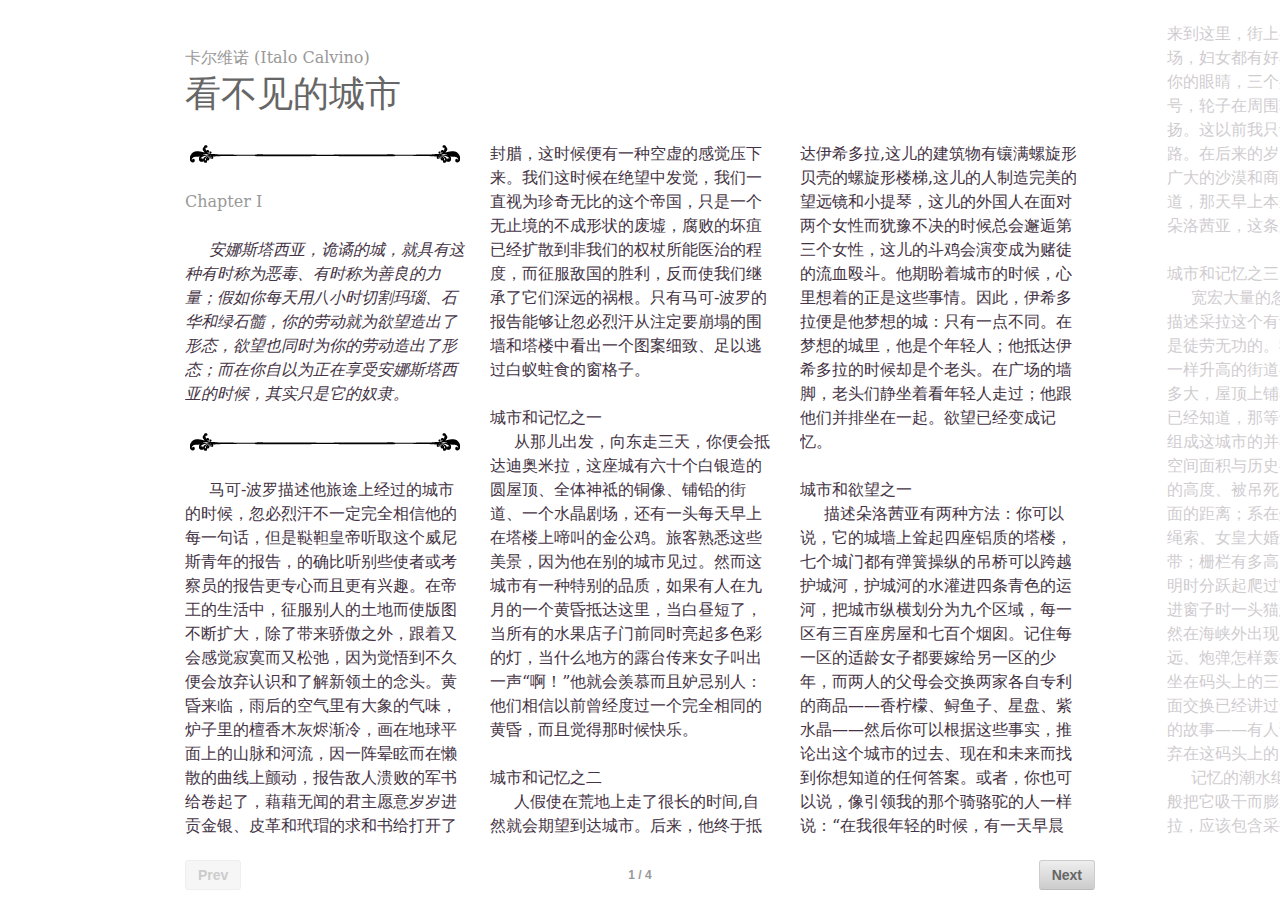
<file: index.html>
﻿<!DOCTYPE html>
<html lang="en" manifest="/zh-CN/cache.manifest?v=49"><head><meta http-equiv="Content-Type" content="text/html; charset=UTF-8">

<html class="no-js no-treesaver">
  <head>
    <meta charset="utf-8">
    <meta name="viewport" content="width=device-width,height=device-height,initial-scale=1,minimum-scale=1,maximum-scale=1" />
    <title>Invisible Cities</title>
    <link rel="stylesheet" href="style.css">
    <link rel="resources" href="resources.html">
    <script src="treesaver_chrome_fix.js"></script>  <!--注意用修正版-->
  </head>

  <body>
    <article>
       <figure>
        <h3 data-sizes="title fallback">
          <span class="intro">卡尔维诺 (Italo Calvino)</span>
                 看不见的城市
        </h3>
      </figure>



<figure><hr></figure>  
       <figure>    
       <h2 data-sizes="title fallback">
          <span class="chapter">Chapter I</span>
                
        </h2>
      </figure>
      
      <p><em>安娜斯塔西亚，诡谲的城，就具有这种有时称为恶毒、有时称为善良的力量；假如你每天用八小时切割玛瑙、石华和绿石髓，你的劳动就为欲望造出了形态，欲望也同时为你的劳动造出了形态；而在你自以为正在享受安娜斯塔西亚的时候，其实只是它的奴隶。
</em></p><hr>

<p> 	
    马可-波罗描述他旅途上经过的城市的时候，忽必烈汗不一定完全相信他的每一句话，但是鞑靼皇帝听取这个威尼斯青年的报告，的确比听别些使者或考察员的报告更专心而且更有兴趣。在帝王的生活中，征服别人的土地而使版图不断扩大，除了带来骄傲之外，跟着又会感觉寂寞而又松弛，因为觉悟到不久便会放弃认识和了解新领土的念头。黄昏来临，雨后的空气里有大象的气味，炉子里的檀香木灰烬渐冷，画在地球平面上的山脉和河流，因一阵晕眩而在懒散的曲线上颤动，报告敌人溃败的军书给卷起了，藉藉无闻的君主愿意岁岁进贡金银、皮革和玳瑁的求和书给打开了封腊，这时候便有一种空虚的感觉压下来。我们这时候在绝望中发觉，我们一直视为珍奇无比的这个帝国，只是一个无止境的不成形状的废墟，腐败的坏疽已经扩散到非我们的权杖所能医治的程度，而征服敌国的胜利，反而使我们继承了它们深远的祸根。只有马可-波罗的报告能够让忽必烈汗从注定要崩塌的围墙和塔楼中看出一个图案细致、足以逃过白蚁蛀食的窗格子。
</p>	

<p>  	
  <br>城市和记忆之一
</p><p>   	
    从那儿出发，向东走三天，你便会抵达迪奥米拉，这座城有六十个白银造的圆屋顶、全体神祗的铜像、铺铅的街道、一个水晶剧场，还有一头每天早上在塔楼上啼叫的金公鸡。旅客熟悉这些美景，因为他在别的城市见过。然而这城市有一种特别的品质，如果有人在九月的一个黄昏抵达这里，当白昼短了，当所有的水果店子门前同时亮起多色彩的灯，当什么地方的露台传来女子叫出一声“啊！”他就会羡慕而且妒忌别人：他们相信以前曾经度过一个完全相同的黄昏，而且觉得那时候快乐。
  	
</p><p>  	
    <br>城市和记忆之二
</p><p>  	
    人假使在荒地上走了很长的时间,自然就会期望到达城市。后来，他终于抵达伊希多拉,这儿的建筑物有镶满螺旋形贝壳的螺旋形楼梯,这儿的人制造完美的望远镜和小提琴，这儿的外国人在面对两个女性而犹豫不决的时候总会邂逅第三个女性，这儿的斗鸡会演变成为赌徒的流血殴斗。他期盼着城市的时候，心里想着的正是这些事情。因此，伊希多拉便是他梦想的城：只有一点不同。在梦想的城里，他是个年轻人；他抵达伊希多拉的时候却是个老头。在广场的墙脚，老头们静坐着看年轻人走过；他跟他们并排坐在一起。欲望已经变成记忆。
</p><p>  	
    <br>城市和欲望之一
</p><p>  	
    描述朵洛茜亚有两种方法：你可以说，它的城墙上耸起四座铝质的塔楼，七个城门都有弹簧操纵的吊桥可以跨越护城河，护城河的水灌进四条青色的运河，把城市纵横划分为九个区域，每一区有三百座房屋和七百个烟囱。记住每一区的适龄女子都要嫁给另一区的少年，而两人的父母会交换两家各自专利的商品——香柠檬、鲟鱼子、星盘、紫水晶——然后你可以根据这些事实，推论出这个城市的过去、现在和未来而找到你想知道的任何答案。或者，你也可以说，像引领我的那个骑骆驼的人一样说：“在我很年轻的时候，有一天早晨来到这里，街上有许多人匆匆走向市场，妇女都有好看的牙齿并且坦率望进你的眼睛，三个兵士在高台上吹响小号，轮子在周围转动，彩旗在风里飘扬。这以前我只认识沙漠和商队的车路。在后来的岁月里，我又回头审视了广大的沙漠和商队的车路；现在我知道，那天早上本来有许多通路让我走向朵洛茜亚，这条路只是其中之一。”
</p><p>  	
    <br>城市和记忆之三
</p><p>  	
    宽宏大量的忽必烈汗啊，无论我怎样描述采拉这个有许多巍峨碉堡的城，都是徒劳无功的。我可以告诉你，像楼梯一样升高的街道有多少级，拱廊的弯度多大，屋顶上铺着怎样的锌片；可是我已经知道，那等于什么都没有告诉你。组成这城市的并不是这些东西而是它的空间面积与历史事件之间的关系：灯柱的高度、被吊死的篡朝者摆荡的脚与地面的距离；系在灯柱与对面铁栏之间的绳索、女皇大婚巡行时沿路张结的彩带；栅栏有多高、偷情的男子如何在黎明时分跃起爬过它；檐槽的斜度、他闪进窗子时一头猫怎样沿着檐槽走过；突然在海峡外出现的炮艇的火器射程有多远、炮弹怎样轰掉檐槽；鱼网的裂口、坐在码头上的三个老人怎样一面补网一面交换已经讲过一百次的炮艇和篡朝者的故事——有人说他是在襁褓时就给遗弃在这码头上的、女皇的私生子。
</p><p>  	
    记忆的潮水继续涌流，城市像海绵一般把它吸干而膨胀起来。描述今天的采拉，应该包含采拉的整个过去：然而这城不会泄露它的过去，只会把它像掌纹一样藏起来，写在街角、在窗格子里、在楼梯的扶手上、在避雷针的天线上、在旗杆上，每个环节依次呈现抓花的痕迹、刻凿的痕迹、涂鸦的痕迹。
</p><p>  	
    <br>城市和欲望之二
</p><p>  	
    经过三天南行的旅程，你来到安娜斯塔西亚，有许多源头相同的运河在城里灌溉，许多风筝在它的上空飞翔。现在我应该列出在这儿买得到而可以赚钱的货物：玛瑙、马华、绿石髓和别些种类的玉髓；我应该推荐那涂满甜酱而用香桃木烤熟的、金黄色的雉肉，还应该提一提那些在花园池子里沐浴的妇女，据说她们有时会邀请陌生人脱掉衣服跟她们在水里追逐嬉戏。但即使说过这些，也还没有点明这城的真正本质，因为关于安娜斯塔西亚的描述，虽然会逐一唤起你的欲望而又同时迫你压抑它们，可是某一天早上，当你来到安娜斯塔西亚市中心，你所有的欲望却会一齐醒觉而把你包围起来。整个来说，你会觉得一切欲望在这城里都不会失落，你自己也是城的一部分，而且，因为它钟爱你不喜欢的东西，所以你只好满足于在这欲望里生活。安娜斯塔西亚，诡谲的城，就具有这种有时称为恶毒、有时称为善良的力量；假如你每天用八小时切割玛瑙、石华和绿石髓，你的劳动就为欲望造出了形态，欲望也同时为你的劳动造出了形态；而在你自以为正在享受安娜斯塔西亚的时候，其实只是它的奴隶。
</p><p>  	
    <br>城市和标记之一
</p><p>  	
    你在树木和石头之间走了许多天。你的目光难得停留在什么物体之上，而且只有在认清那物体是另一物体的标记之后才会停留下来：沙上的脚印说明有老虎经过；沼泽宣示一脉流水；木芙蓉花意味着冬天的终结。其余一切都是静默的、可以替换的；树和石只是树和石。
</p><p>  	
    旅程终于抵达塔玛拉。你沿着街道深入，两旁的墙满是伸出的招牌。你眼中所见的并不是物件的本身而是意味着别些物件的、物件的形象：镊子是牙科诊所；耳杯是酒馆；戟是军营；天平是杂货店。雕像和绘着狮子、海豚、塔楼、星子的盾牌：某种——谁知道是什么？——以狮子或者海豚或者塔楼或者星子作为标记的东西。别些标记警告你不准在某些地点作某些事（驾车进入小巷、在亭子后面小便、在桥上以鱼竿垂钓）或者准许做某些事（给斑马淋水、打木球、焚烧亲友的尸体）。寺庙门上的神像都表明各自的属性——羊角、沙漏、水母——让信徒看得清清楚楚以免错念祈祷文。没有招牌或图像的建筑物，可以凭它们的形状以及在城里排列的位置面认出它的作用：皇宫、监狱、铸币厂、学校、妓院。摊子上陈列的货物也一样，“他们的价值不在于商品本身，却在于作为标记所代表的别些东西：绣花的束发带代表典雅，镀金的轿子是权力，书籍是学问、脚镯是淫逸。你遛览街道，它们仿佛是写满字的纸张：这城说出你必须深思的每一件事，叫你复述它讲过的话，而在你自以为游览塔玛拉的时候，其实不过在记录它用来剖析自己各个部分的名词。
</p><p>  	
    无论城的真正面貌如何，无论厚厚的招牌下面包藏着或者隐藏着什么东西，你离开塔玛拉的时候其实还不曾发现它。城外，土地空虚地伸向地平线；天空张开，云团迅速飞过。机缘与风决定了云的形状，此刻你开始着意揣摩一些轮廓：一艘开航的船、一只手、一头象……
</p><p>  	
    <br>城市和记忆之四
</p><p>  	
    佐拉在六条河流和三座山之外耸起，这是任何人见过都忘不了的城市。可是这并非因为它像别些难忘的城市一样在你脑海中留下什么不寻常的形象。佐拉的特别之处是一点一点留在你记忆里的：它相连的街道、街道两旁的房屋、房屋上的门和窗等等，然而这些东西本身并不怎么特别漂亮或罕见。佐拉的秘密，在于如何使你的目光追随一幅一幅的图案，就像读一首曲谱，任何一个音符都不许遗漏或者改变位置。熟悉佐拉的结构的人要是晚上睡不着觉，可以想像自己在街上走，依次辨认理发店的条子纹檐篷之后是铜钟，跟着是有九股喷泉的水池、天文馆的玻璃塔楼、卖瓜的摊子、隐士和狮子的石像、土耳其浴室、街角的咖啡店和通向海湾的小径。这个叫人永远无法忘怀的城就像一套盔甲，像一个蜂巢，有许多小窝可以贮存我们每个人想记住的东西：名人的姓名、美德、数码、植物和矿物的分类、战役的日期、星座、言论。在每个意念和每个转折点之间都可以找出某种相似或者对比，直接帮助我们记忆。因此，世上最有学问的人，就是那些默记了佐拉的人。
</p><p>  	
    我准备访问这个城市，可是办不到：为了让人更容易记住，佐拉被迫永远静止并且保持不变，于是衰萎了，崩溃了，消失了。大地已经把它忘掉。
</p><p>  	
    <br>城市和欲望之三
</p><p>  	
    到德斯庇娜去有两种途径：乘船或者骑骆驼。这座城向陆路旅人展示的是一种面貌，向水上来客展示的又是另一种面貌。
</p><p>  	
    在高原的地平线上，当骑骆驼的人望见摩天大楼的尖顶，望见雷达的天线、飘动的红白二色的风向袋和喷烟的烟囱，他就会想到一艘船；他知道这是一座城，可是仍然把它看作可以带他离开沙漠的船，一艘快要解缆的船，尚未展开的帆已经涨满了风；或者看作一艘汽船，龙骨上是悸动的锅炉；他也念及许多港口、起重机在码头卸落的外国货物、不同船只的水手在酒馆里用酒瓶互相敲打脑袋，他还想到楼房底层透出灯光的窗子，每个窗都有一个女子在梳理头发。
</p><p>  	
    在海岸的迷雾里，水手认出了摇摆着前进的骆驼的轮廓，带斑点的两个驼峰之间是绣花的鞍垫，镶着闪亮的流苏；他知道这是一座城，可是仍然把它看作一头骆驼，身上挂着皮酒囊、大包小包的蜜饯水果、枣子酒和烟叶，他甚至看见自己带领着长长的商旅队离开海的沙漠，走向错落的棕搁树荫下的淡水绿洲，走向厚墙粉刷成白色、庭院铺砌瓷砖的皇宫，赤脚的少女在那里摇动手臂跳舞，她们的脸在面纱下半隐半现。
</p><p>  	
    每个城都从它所面对的沙漠取得形状；这也就是骑骆驼的旅人和水手眼中的德斯庇娜——两个沙漠之间的边界城市。
</p><p>  	
    <br>城市和标记之二
</p><p>  	
    从芝尔玛城回来的旅人都清楚记得：一个盲黑人在人丛里大叫、一个疯子在摩天大楼的飞檐上摇摆着走、一个女子牵着一头美洲豹散步。事实上，用手杖敲打芝尔玛石子路的许多瞎子都是黑人；每一座摩天大楼都有人正在变疯：所有的疯子都会在飞檐上消磨几个钟头；没有一头美洲豹不是某个女子为了贪好玩而饲养的。这是一个累赘的城；它不断重复自己以便让人记住。
</p><p>  	
    我也是从芝尔玛回来的：我的记忆包括许多氢气球在跟窗子平行的高度乱飞；许多街道的店铺为水手文身，地下火车挤满流汗的肥胖女人。可是我的同伴却发誓说，他们只见过一个氢气球飘过城的塔尖，只见过一个文身艺术家整理钢针和墨水并且为坐在凳子上的水手刺青，只见过一个胖妇人在火车月台打扇子。记忆也是累赘：它把各种标记翻来覆去以求肯定城市的存在。
</p><p>  	
    <br>瘦小的城市之一
</p><p>  	
    伊素拉，千井之城，据说是在地底的深湖上建成的。在城的范围之内，四周的居民只要掘一个垂直的深地洞就可以汲到水，可是不能越过这范围。它绿色的周界吻合地底湖的黑色轮廓；看不见的风景决定了看得见的风景；在岩石的白垩天空之下，潜藏的拍岸水波，是阳光里每一种动物的动力。
</p><p>  	
    因此，伊索拉有两种宗教形式。
</p><p>  	
    有些人相信，城之神栖于深处，在供水给地下溪流的黑湖里。另一些人相信，这些神在系住吊索升出井口的水桶里，在转动的滑车里，在水车的绞盘里，在唧筒柄里，在屋顶的高脚水池里，在高架渠柔和的弯角里，在所有的水柱、垂直的喉管、活塞和去水道里，甚至在伊索拉空中高台顶的风信鸡里，这是个完全向上伸展的城。
</p>

<p>  	
    给派到边疆省份视察的使节和税务官，回到开平府之后就马上到木兰花园去朝见大汗，忽必烈一边在木兰树荫下漫步，一边听取他们的冗长的报告。使节中有波斯人、阿尔美尼亚人、叙利亚人、埃及人和土库曼人；皇帝对于每一个子民都是外国人，而帝国也要利用外国人的眼睛和耳朵向忽必烈证实它的存在。使节们用可汗听不懂的语言，上奏他们从听不懂的语言得来的消息：浓重混浊刺耳的声音吐露了帝国征收了多少赋税、被撤职处死的官员姓甚名谁，以及天旱时引人河水的运河有多长多宽。可是，年轻的威尼斯人作报告的时候，他与皇帝之间的沟通却属于另一种方式，马可-波罗才来了不久。完全不懂地中海东部诸国的语言，要表达自己，只能依靠手势、动作、惊诧的感叹、鸟兽鸣叫的声音或者从旅行袋掏出来的东西——鸵鸟毛、豆枪、石英——把它们排在面前，像下棋一样。每次为忽必烈完成使命回国之后，这机灵的外国人都会即兴演出哑剧让皇帝揣摩：第一座城的说明是一条鱼挣脱了鸬鹚的长嘴而落进网里；第二座城是一个裸体男子安然跑过火堆；第三座是一个骷髅头颅，发绿霉的牙齿咬住一颗浑圆的白色珍珠。大汗看得懂他的手势，但是不能肯定它们跟城市有什么关系；他永远不知道马可是不是想说明旅途上的惊险经历，或者是讲某个城市创建人的功绩，或者是占星的预言，或者是隐喻人名的画谜或字谜。不过，无论意义晦涩或清晰，马可展示的每一种物品都具有徽章的力量，看过一次便不会忘记，也不会混淆。在可汗的心目中。帝国是由一片沙漠反映出来的，它的沙粒是不安定、可以互相调换的资料，而寓于威尼斯人字谜里的每个市每个县的形象，就在其中出现。
</p><p>  	
    马可-波罗继续执行任务，随着季节的转换，他学会了鞑靼民族的成语和部落方言。他的报告如今是最精确最详尽的，能够回答任何问题，满足一切好奇心，大汗最多也只能期望这样。然而，每次得到有关某个地方的消息，皇帝都会想起马可最初所作的手势或者用以代表那地方的物品。新的资料从那徽章图形中得到新的意义，同时也为徽章增添新的意义。忽必烈想，帝国也许只是精神幻觉的一幅黄道十二宫图。
</p><p>  	
    “如果有一天我熟悉了所有的徽章，”他问马可-波罗，“是不是就可以真正拥有我的帝国呢？”
</p><p>  	
    威尼斯人回答说：“汗王，别这样想。到了那一天，你只是许多徽章中的一枚徽章罢了。”
      </p>
      
        
      
<figure><hr></figure>      
  <p><h2 data-sizes="title fallback">
          <span class="chapter">Chapter II</span>
                
        </h2></p>
       
       <p><em>他看见广场上有人过着可能属于他的生活，或者度过可能属于他的瞬间；许久之前，假如他及时停下来，此刻也许就会取代了那人的地位；或者，许久之前，假如他在岔路口挑了另一条路，经过悠长的漫游，说不定也会取代了广场上那人的地位。如今，他是给挤出那真实的或假定的过去之外了；他不能够停步；他必须继续上路去找另一个城，在那儿等着他的是另一段过去，或者是他可能的未来，只是这未来已成为别人的现在。
</em></p><hr>

<p>
	“别些使者向我提出有关饥馑、勒索和犯罪阴谋的警告，或者向我报告新发现的孔雀石矿、貂皮的有利价格、或

者出售镶金属刀剑的建议。可是你呢？”大汗质问波罗，“你从同样偏僻的地方回来，却只会告诉我，某人晚上坐在门槛

上乘凉的时候脑子里想些什么。你的旅行到底有什么用？”		
</p><p>			
	“此刻是晚上。我们坐在你的皇宫的台阶上。此刻有微风吹过，”马可-波罗回答。“无论我讲的话使你想像周围

是什么景色，你都可以在这有利的位置浏览，即使这里不是皇宫而是房屋盖在脚桩上的村庄，即使风里有海湾的淤泥气味

。”		
</p><p>			
	“我的目光似乎属于一个心不在焉的沉思者——我承认。可是你呢？你去过多岛的海洋，去过冰封的草原，走过

许多崇山峻岭，你不见得比寸步不出家门的人更强。”		
</p><p>			
	威尼斯人知道，忽必烈对他生气是因为想更清晰地追随自己的思路；因此，马可的答辩正是可汗内心对话的一部

分。也就是说，他们两人无论高声谈话或者默默沉思想没有关系。事实上，他们是沉默的，半闭着眼，躺在吊床的软垫子

上，吸着玛瑙长烟斗。马可-波罗想像自己回答（也许是忽必烈想像他回答）说，人在远方城市的陌生环境中愈是觉得迷失

，对于途中所经的其他城市愈能了解；然后他回溯旅程的各个阶段，开始认识他最初启航的城和年轻时熟悉的地方、家乡

的环境以及他在威尼斯度过快乐童年的一个小广场。这时候，忽必烈提出一个问题，打断或者在想像中打断（说不定是马

可-波罗想像自己被人打断）了他的话头，问题大约是：“你向前走的时候总是别转头的吗？”或者“你看见的东西总是在

你后面的吗？”又或者是，“你的旅程总是在旧日时光里的吗？”		
</p><p>			
	这些问题是为了让马可-波罗解释（或者想像自己解释、或别人想像他解释、或终于办到向自己解释）说，他追寻

的东西永远在前方，而且，即使是过去的事，那过去也随着他的旅程逐渐改变，因为旅人的过去是随着他所走的路径而改

变的：这不是指每过一天就增添一天的那种最近的过去，是指更遥远的过去。每次抵达一个新城市，旅人都会再度发现一

段自己不知道的过去：你不复存在的故我或者你已经失去主权的东西，这变异的感觉埋伏在无主的异地守候你。		
</p><p>			
	马可到达一座城；他看见广场上有人过着可能属于他的生活，或者度过可能属于他的瞬间；许久之前，假如他及

时停下来，此刻也许就会取代了那人的地位；或者，许久之前，假如他在岔路口挑了另一条路，经过悠长的漫游，说不定

也会取代了广场上那人的地位。如今，他是给挤出那真实的或假定的过去之外了；他不能够停步；他必须继续上路去找另

一个城，在那儿等着他的是另一段过去，或者是他可能的未来，只是这未来已成为别人的现在。得不到实现的未来只是过

去的枝柯：枯掉的枝柯。		
</p><p>			
	“为了再度体认过去而旅行？”可汗问他，这问题也可以用另一种提法：“为了找回失去的未来？”		
</p><p>			
	马可的回答是：“别的地方是一个反面的镜子。旅人看到他拥有的是那么少，而他从未拥有过而且永远不会拥有

的是那么多。”		
</p><p>			
	<br>城市和记忆之五		
</p><p>			
	在摩丽里亚，旅人接受邀请进城游览，同时欣赏一些古老的明信片，它们上面的图画是它旧日的面貌：同一个广

场，以前站着一只母鸡的地方是现在的公共汽车站，音乐台现在改建了天桥，两位撑着白色太阳伞的女子所在的地方是现

在的军需工厂。旅人假如不想让当地的居民失望，就得称赞图画里的城市，并且要表示觉得它比眼前的城市更好，不过他

必须小心用语，不能让他的感慨超过一定限度：不妨承认，跟拙朴的旧摩丽里亚比较起来，首都摩丽里亚已经失去某些典

雅的气质，这是昌盛繁荣补充不了的，这种气质如今只能够在图画里欣赏了；不过，以前的人却完全看不出土气的摩丽里

亚有什么典雅，要是摩丽里亚没有改变的话，今天的人大概更加看不出来；不管怎样，如今的首都有一种特别的吸引力，

因为通过它目前的面貌，人们可以回顾过去而抒发思古之幽情。		
</p><p>			
	别对他们说，不同的城市有时会在相同的地点以相同的名字相继出现，由生至死互不相识而且不相闻问。有时连

居民的姓名、声调以至容貌都没有改变；可是，栖身于名字之下和地方之上的神祗却已经默然离去，由另一些陌生者取代

了他们的地位。打听新的神比旧的神好些或坏些是没有意义的，因为二者之间没有任何关系，犹如明信片上的图画并非从

前的摩丽里亚而是另一个凑巧也唤作摩丽里亚的城。		
</p><p>			
	<br>城市和欲望之四		
</p><p>			
	灰色的石头城费朵拉的中心有一座金属建筑物，它的每个房间都有一个水晶球，在每个球体里都可以看见一座蓝

色的城，那是不同的费朵拉的模型。费朵拉本来可以是其中任何一种面貌，但是为了某种原因，却变成我们现在所见的样

子。任何一个时代，总有人根据他当时所见的费朵拉，构思某种方法，藉以把它改变为理想的城市，可是在他造模型的时

候，费朵拉已经跟从前不一样了，而昨天仍然认为可能实现的未来，今天已经变成玻璃球里的玩具。收藏水晶球的建筑物

，如今是费朵拉的博物馆：市民到这儿来挑选符合自己愿望的城，端详它，想像自己在水母池里的倒影（运河的水要是没

干掉，本来是要流进这池子里的），想像从大象（现在禁止进城了）专用道路旁边那高高在上的有篷厢座眺望的景色，想

像从回教寺（始终找不到兴建的地基）螺旋塔滑下的乐趣。		
</p><p>			
	伟大的汗王呵，你的帝国地图一定可以同时容纳大的石头城费朵拉和所有玻璃球里的小费朵拉，不是因为它们同

样真实，是因为它们同样属于假设。前者包含未有需要时已认为必需的因素；后者包含的是一瞬间似乎可能而另一瞬却再

没有可能的东西。		
</p><p>			
	<br>城市和标记之三		
</p><p>			
	旅途上的人不知道什么城在路上等着，他在揣测它的皇宫、军营、磨坊、剧院和商场是什么样子的。在帝国的每

一个城里，每一座建筑物都不相同，排列的次序也不一样：可是，外来的陌生人一旦抵达这未知的城市，他的眼睛沿着流

动的运河、花园和垃圾堆，掠过锥形的亭台楼阁和干草棚，马上就能认出太子的宫殿、高级祭师的庙宇、酒馆、监狱和贫

民区。这证实了——有些人说——一个假设，即是说，每个人心里都有一个由差异点组合的城，没有形貌也没有轮廓，要

靠个别城市把它填满-		
</p><p>			
	伊却不是这样的。你可以在这个城的任何地点睡觉、制造用具、烧饭、囤积黄金、脱衣服、统治、卖东西、请教

先知。它的任何一座尖顶建筑物都可以是麻疯病院或者女奴澡堂。旅人到处漫步，心里充满困惑：他无法辨认城的面貌，

而他保存在心里的、清晰的面貌也混淆起来。他这样推想：假如存在的每一个瞬间都属于它的整体，那未，-伊就是分不开

的一体存在之地。可是，这城又为什么存在呢？是什么界线划分内和外、车轮声和狼嗥？		
</p><p>			
	<br>瘦小的城市之二		
</p><p>			
	现在我要讲的城是珍诺比亚，它的妙处是：虽然位于干燥地带，整个城却建立于高脚桩柱之上，房屋用竹子和锌

片盖成，不同高度的支架撑住许多纵横交错的亭子和露台，相互之间以梯子和悬空的过道相连，最高处是锥形屋顶的睫望

台、贮水桶、风向标、突出的滑车，还有钓鱼竿，还有吊钩。		
</p><p>			
	没有人记得，创建珍诺比亚的人把城造成这个模样，最初是基于什么需要或者命令或者欲望，因此，我们现在所

见的城是不是已经符合理想，其实也很难说，经过历年的增建补建，也许它已经扩大了，最初的设计已经无法辨认了。然

而有一点是可以肯定的：假如你让珍诺比亚的居民描述他心目中的幸福生活，他所讲的必定是像珍诺比亚这样的城，有脚

桩和悬空的梯子，也许是不完全一样的珍诺比亚，有飘扬的旗帜和彩带，但仍然是由原模型的成分组合而成的。		
</p><p>			
	既然如此，我们就不必研究珍诺比亚应该归入快乐的城市还是不快乐的城市了。这样把城市分成两类是没有道理

的，要分类的话，也应该是另外两类：一类是历尽沧海桑田而仍然让欲望决定面貌的城市，另一类是抹杀了欲望或者被欲

望抹杀的城市。		
</p><p>			
	<br>贸易的城市之一		
</p><p>			
	迎着西北风走八十哩，你就会抵达欧菲米亚，每年的夏至和冬至、春分和秋分，七个国家的商人会聚集在这里。

载着姜和棉花到来的般，扬帆离去的时候会装满阿月浑子果仁和罂粟籽，而刚刚卸下豆蔻和葡萄干的商旅队，正为回程把

一卷卷的金色棉布装进鞍囊。不过，这些人渡过河流跨过沙漠，并非仅仅为了买卖，因为在可汗的帝国版图内外，任何地

方的商场都可以交换货物，在脚边用以陈列商品的，同样是黄色的草席，有同样的防蝇布篷，用同样的虚伪减价作招徕。

你到欧菲米亚来并非仅仅为做买卖，也为了入夜后靠着市集周围的簧火，坐在货袋或大桶上、或者躺在成叠的地毯上听故

事：如果有人说一声——例如“狼”、“姊妹”、“宝藏”、“战役”、“疥癣”、“恋人”——其余每个人就得讲一段

狼、姊妹、宝藏、疥癣、恋人或者战役的故事。归途是漫漫长路，当你离开欧菲米亚，这个夏至和冬至、春分和秋分都有

人买卖记忆的城，为了在摇摇摆摆的骆驼上或者晃荡的木船里保持清醒，你知道自己会逐一搜索记忆里的故事，而你的狼

会变成另一头狼，你的姊妹变成另一个姊妹，你的战役变成另一场战役。		
</p><p>			
	……马可-波罗才来了不久，又完全不懂地中海东部诸国的语言，要表达自己，只能够掏出行李袋里的东西——鼓

、腌鱼、疣猪牙串成的项链——并且向它们作手势、跳跃、发出诧异或者惊恐的叫声、模仿豺狼吼和猫头鹰叫。		
</p><p>			
	皇帝有时并不了解故事里每个环节之间的关系；各种物件可能有多种意义：装满矢镞的箭囊可能表示战争即将爆

发或者收获丰富的狩猎，也可能是出售兵器的店铺；沙漏可能代表时间消逝或者昔日的时间，又可能是塑造沙漏的地方。	

	
</p><p>			
	但是，这个口齿不清的使者所报告的事件或消息，使忽必烈最感兴趣的特色是它们周围的空间，那是由于没有语

言而形成的真空。马可-波罗描述的城市有一个好处：你可以在思想上漫游、迷路、停下来享受凉风，然后离开。		
</p><p>			
	随着时间过去，马可开始用言语代替故事中的物件和手势：最初是感叹语、孤立的名词、生硬的动词，跟着是片

语、引伸的评论、明喻和暗喻。这外国人学懂了皇帝的语言，也可以说，皇帝听懂了外国人的语言。		
</p><p>			
	可是，两人之间的沟通，似乎反而比不上以前那么愉快了：当然，如果要列举每个省每个城最重要的东西——碑

像、市场、服装、花卉树木——语言是很有用的，然而有许多白天和晚上，当波罗讲到这些地方的生活，竟找不到合适的

字眼，因此又逐渐采用手势、表情和目光。		
</p>
<p>			
	这样，以确的语言陈述基本资料之后，他会为每个城市作无声的评论：举起双手、掌心或向前或向后或向两侧，

动作或笔直或歪斜、或急速或缓慢。这是一种新的对话：可汗戴满指环的、白皙的手，以庄严的动作回应商人结实灵活的

手。两人之间逐渐达到默契，他们的手也开始采用固定的姿态，这些姿态之重复或改变说明了心境的变化。新的商品样本

继续丰富了物品的语汇，无声评论的内容却趋于封闭、凝滞了。对于再度采用这种方式，双方也少了兴致；他们对话的时

候，大部分时间是沉默静止的。		
</p>

<figure><hr></figure>  
       <p>			
  
       <h2 data-sizes="title fallback">
          <span class="chapter">Chapter III</span>
                
        </h2>
      </p>
      <p><em>克萝伊，最贞洁的城市，时刻都在肉欲的震动之中。如果男人女人们开始实现他们短暂如朝露的梦，那么每个幽灵就会变成人，各有一段关于追求、伪装、误解、冲突和压迫的故事，而幻想的旋转木马会归于静止。
</em></p><hr>
<p>
	忽必烈汗已经留意到，马可-波罗的城市差不多都是一个模样的，仿佛只要改变一下组合的元素就可以从一个城转

移到另一个城，不必动身旅行。于是，每次在马可描绘一个城市之后，可汗就会在想像中出发，把那城一片一片拆开，又

将碎片掉换、移动、颠倒，用另一种方式重新组合起来。		
</p><p>			
	这时候，马可仍然继续报告他的旅程，可是皇帝没有听进去。		
</p><p>			
	忽必烈打断他的话：“从现在开始，该由我向你描述城市，而你得告诉我，世上是不是真的有这样的城，它们是

不是确实跟我想像的一样。首先，我要讲的是一个有许多阶梯的城，它位于一个半月形的港湾，时常有热风吹过。现在我

会列举它的一些奇景：被看作教堂的一个玻璃水槽，市民可以观察燕鱼游泳和跳跃的姿态，藉此占卜休咎；棕榈树用叶子

在风里弹奏竖琴；环抱广场的马蹄形大理石桌子，社-着大理石桌布，上面放着大理石制的食物和饮料。”		
</p><p>			
	“汗王，你有点精神恍惚呢。你刚才打断我的话时候，我讲的正是这个城。”		
</p><p>			
	“你知道这城？它在什么地方？叫什么名字？”		
</p><p>			
	“它没有名字也没有地点。我会再讲一次向你描述它的理由：城的组合元素如果缺乏相连的线索、没有内在规律

、没有一定比例也没有相互交流，就必须给排除在可以想像的城市之外。城市犹如梦境：凡可以想像的东西都可以梦见，

但是，即使最离奇的梦境也是一幅谜画，其中隐藏着欲望，或着隐藏着反面的恐惧，像梦一样。城市也由欲望和恐惧造成

。尽管二者之间只有秘密的交流、荒谬的规律和虚假的比例，尽管每种事物隐藏着另一种事物。”“我没有欲望也没有恐

惧，”可汗说，“我的梦只由心生，或者是偶然形成。”		
</p><p>			
	“城市也认为自己是心思和机缘的造物，可是两者都支不起城墙。你喜欢一个城，不在于它有七种或七十种奇景

，只在于它对你的问题所提示的答案。”“或者在于它迫你回答的问题，像底比斯人的斯芬克斯一样。”		
</p><p>			
	<br>城市和欲望之五		
</p><p>			
	从那里出发，六日七夜之后你便会抵达佐贝德，满披月色的白色城市，它的街道纠缠得像一团毛线。传说城是这

样建造起来的：一些不同国籍的男子，做了完全相同的一个梦。他们看见一个女子晚上跑过一座不知名的城；他们只看见

她的背影，披着长头发，裸着身体。他们在梦里追赶她。他们转弯抹角追赶，可是每个人结果都失去她的踪迹。醒过来之

后，他们便出发找寻那座城，城没有找到，人却走在一起；他们决定建造梦境里的城。每个人根据自己在梦里的经历铺设

街道，在失去女子踪迹的地方，安排有异境的空间和墙壁，使她再也不能脱身。		
</p><p>			
	这就是佐贝德城，他们住下来，等待梦境再现。在他们之中，谁都没有再遇到那个女子。城的街道就是他们每日

工作的地方，跟梦里的追逐已经拉不上关系。说实话，梦早就给忘掉了。		
</p><p>			
	陆续还有别些男子从别些国家来，他们都做过同样的梦，而且看得出佐贝德的街道有点像梦里的街道，因此，他

们改变了拱廊和楼梯的位置，使它们更接近追赶女子的路线，并且在她失踪的地方堵塞所有的出路。		
</p><p>			
	刚来的旅客想不通，那些人受到什么吸引，会走进佐贝德这个陷讲，这个丑陋的城。		
</p><p>			
	<br>城市和标记之四		
</p><p>			
	从远处来的旅人，免不了要面对改变语言的问题，可没有一次比得上我在海柏蒂亚城的经历，因为当时改变的是

物，不是言语。我进入海柏蒂亚城的时候是早上，木兰园反映在蓝色的湖里，我在夹道的篱笆之间走着，满以为会看到美

丽的少女戏水，可是，在水底的却是螃蟹，咬啮着自溺者的眼睛，他们的脖子上系着石头，他们的头发缠满绿水草。		
</p><p>			
	我觉得受了欺骗，我决定要求苏丹王主持公道。在最巍峨的圆顶皇宫里，我走上斑岩石的台阶，跨过铺瓷砖的、

有喷泉的六个庭院。正中的大堂有铁栏围着：戴着黑色铁镣的囚犯正在一个地下矿场挖掘玄武岩石。		
</p><p>			
	我只好去请教哲学家。我走进大图书馆，迷了路，周围是装满羊皮纸卷肤，几乎倒塌的书架，我顺着褪色的字母

次序找，进出大堂、上下楼梯和桥道。在最偏僻的纸草纸书橱里，在成团的浓烟里，我看见一个年轻人呆滞的眼睛，他躺

在席子上，嘴巴噙住鸦片烟筒。		
</p><p>			
	“哲学家在哪里？”		
</p><p>			
	吸鸦片的人指向窗外。外面是花园，有儿童游戏设备：木瓶、秋千、陀螺。哲学家坐在草地上。他说：“标记造

成语言，可不是你自以为懂得的那一种。”		
</p><p>			
	我以前－直依赖形象指引我追求什么，如今我已经领悟到，必须让自己摆脱这些形象：惟有如此才学得懂海柏蒂

亚的语言。		
</p><p>			
	现在，我只要听到马嘶和挥动鞭子的声音就会充满情欲的惶恐：在海柏蒂亚城里，你必须到马厩和驰马的场地才

可以看到美丽的女子骑马，她们裸着大腿，小腿戴着护甲，年轻的外国人如果走近她们，就会被她们推倒在干稻草或者木

屑堆上，并且被她们结实的乳房挤压。假如我的精神只需要音乐而不要任何其他刺激和营养，我知道应该到坟场去：音乐

家躲在坟墓里，从一个坟到另一个坟，笛子的颤音和竖琴的和弦互相酬答。		
</p><p>			
	不错，在海柏蒂亚，总有一天，我唯一的愿望是离开。这时候我就知道不该走向海港而必须攀上城堡最高的尖塔

，去守候驶过的船只。可是船会不会驶过呢？没有一种语言是绝对不骗人的。		
</p><p>			
	<br>瘦小的城市之三		
</p><p>			
	我不知道阿美拉变成现在这个样子，是因为未曾建设完成，还是由于某种蛊惑或者怪念而受破坏。反正，它没有

墙，没有屋顶，没有地板：完全没有使它看起来像个城市的东西除了水管，它们在应该是房屋的地方垂直竖立，在应该是

地板的地方向横伸出：成丛的水管，未端是水龙头、淋浴装置、喷口、溢流管。青天衬托出白色的洗手盆或着浴缸或者别

的搪瓷器皿、就像迟熟的果子悬挂树梢。你会以为水喉匠干完活走了，而建筑工人尚未开工；也许他们这个不朽的输水系

统逃过了一次大难、地震或者白蚁蛀食。		
</p><p>			
	无论阿美拉是在有人居留以前或以后被舍弃，我们都不能说它是个空城。你只要抬起眼睛，就随时都可以看见水

管丛里有一个修短合度的年轻女子、许多年轻女子在浴缸里优游享受洗澡的乐趣、在悬空的淋浴装置之下弯腰、洗着抹拭

着或者涂着香水，或者对镜梳理长发。淋浴的水线在阳光下像扇子一样散开，水龙头喷出的水、溅出的水、泼出的水、海

绵刷子上的肥皂泡沫都闪着光。		
</p><p>			
	我相信了这样的解释：注进阿美拉水管里的水，所有权一直属于河神和河仙。她们习惯在地底脉络里活动，因此

不难走进新的水域，冲出喷泉，寻到新的镜子、新的游戏、新的玩水方式。水被人滥用使河神生气，她们的侵入，说不定

就是人类向河神求福时许下的愿。不管怎样，仙女们现在似乎满意了：早上，你听得见她们唱歌。		
</p><p>			
	<br>贸易的城市之二		
</p><p>			
	在伟大的城市克萝伊街上走动的都是陌生人。每次遇到的时候，他们都想像出一千种可能发生的事情，例如会晤

、交谈、意外的惊喜、爱抚、咬。可是事实上谁都不跟别人打招呼；他们会对望一秒钟，然后急急移开视线，搜索别些眼

睛，永远不会停下来。		
</p><p>			
	一个女子走来，在肩上转动着一把阳伞，她的浑圆的臀部也微微扭动。一个穿黑衣的妇人走来，老态龙钟，面纱

后面是不安的眼睛，她的嘴唇发抖。一个文身的大汉走来；一个白头发的年轻人；一个女侏儒；一对孪生姊妹，穿着珊瑚

红色的衣服。这些人之间有些什么在穿梭移动，互相投射的目光像线条，把所有的个体连缀起来，画出箭、星和三角等等

图形，直至每一种组合方式都用过了，然后有另外的人物登场：牵着驯豹的育人、手执驼鸟毛扇子的娼妓、男青年、肥胖

妇人。这样，假使有些人偶然聚在一起（在门廊下避雨、或者挤在市集的帐篷下、或者在广场上听乐队演奏），就会发展

成为集会、挑情、通奸、饮酒会等，可是他们不会交谈一言半语，指头也不会戳一下，甚至连眼皮也不抬。		
</p><p>			
	克萝伊，最贞洁的城市，时刻都在肉欲的震动之中。如果男人女人们开始实现他们短暂如朝露的梦，那么每个幽

灵就会变成人，各有一段关于追求、伪装、误解、冲突和压迫的故事，而幻想的旋转木马会归于静止。		
</p><p>			
	<br>城市和眼睛之一		
</p><p>			
	瓦尔德拉达是古人在湖畔建立起来的，有阳台的房子层层重叠，高处的街道在临湖的一边有铁栏围着护墙。这样

，旅客可以在这里看见两个城：一个直立湖畔，一个是湖里的倒影。瓦尔德拉达不论出现或发生什么事情，都会在另一个

瓦尔德拉达重复一次，因为城的结构特点是每一个细节都反映在镜子里，水底的瓦尔德拉达不但具备房屋外表所有的凹凸

纹饰，还反映出内部的天花板、地板、过道和衣橱的镜子。		
</p><p>			
	瓦尔德拉达的居民知道，他们的一举一动都会马上成为镜里的映象，具有形象的特别尊严；这种认识使他们不敢

大意。甚至当肌肤相接的恋人扭动赤裸的身体寻求最舒适的姿态，当杀人凶手的刀刺向颈项的动脉——血流得愈多，刀刃

插得愈深——重要的不是他们的交合或凶杀，而是镜中那些清晰冰冷的形象的交合或凶杀。		
</p><p>			
	镜子有时提高、有时压低了事物的价值。在镜外似乎贵重的东西，在映向里却不一定这样。孪兰的城并不平等，

因为在瓦尔德拉达出现或发生的事物并不对称：每个面孔和姿态，在镜子里都有呼应的面孔和姿态，可是它们是颠倒了的

。两个瓦尔德拉达相依为命，它们目光相接；可是它们之间没有感情。		
</p><p>			
	可汗梦见一个城：他向马可-波罗这样描述：		
</p><p>			
	“港口在阴影里，朝北。码头比黑色的海水高出很多，海浪拍击护墙；石级上铺着海藻，又湿又滑。出门的旅客

在港湾流连着跟家人道别，码头上系泊着涂过沥青的小艇等待他们。告别是无声的，有眼泪。天气寒冷，每个人都用围巾

包着头。艇上的人喝了一声，不能再拖延了；小艇载着旅人离岸，他在船头望向尚未散去的人；岸上的人已经看不清他的

面目；小艇靠近停在海上的船；一个缩小的人形攀上梯子，消失了；锈蚀的锚链在拉起的时候发出碰撞锚管的声音。岸上

的人在石码头上，他们的目光越过土堤，随船绕过海角：他们最后一次挥动白色的布块。		
</p><p>			
	“去罢，去搜索所有的海岸，找出这个城，”可汗对马可说，“然后回来告诉我，我的梦是不是符和现实。”	

	
</p><p>			
	“请原谅，汗王，或早或迟，有一天我总会从那个码头开航的，”马可说，“但是我不会回来告诉你。那城确实

存在，而它有一个简单的秘密：它只知道出发，不知道回航。”		
</p>
<figure><hr></figure>  

<p>			
   
       <h2 data-sizes="title fallback">
          <span class="chapter">Chapter IV</span>
                
        </h2>
</p>
<p><em>这样，城就反复过着不变的生活，在空棋盘上移动。居民反复演出同样的场景，只是换了演员罢了；他们用不同的口音念相同的台词；他们张开不同的嘴巴打相同的呵欠。在帝国所有的城市之中，只有郁特罗琵亚是始终不变的。这城最尊崇的、无常之神墨丘利造出这种暧昧的奇迹。
</em></p><hr>

<p>
	咬着镶琥珀柄子的烟斗，忽必烈一边听马可-波罗讲故事，神色淡漠，一边在缎子拖鞋里弓起脚趾，他的胡须垂及

紫晶项链。这些日子，入夜时总有一股淡淡的忧郁压住他的心。		
</p><p>			
	“你的城市是子虚乌有的。也许从来就没有这样的城。将来也肯定不会有。为什么拿这些故事消遣？我清楚知道

我的帝国正在腐烂，像沼泽里的尸体一样，把病毒传染给啄食的乌鸦和靠它供给肥料的竹树。外国人，为什么不给我说这

个？为什么向鞑靼皇帝打诳话？”		
</p><p>			
	波罗知道皇帝的心情恶劣，最好还是不要惹他生气。“不错，帝国在生病，可是更坏的是它正在准备让自己习惯

生病。我探索是为了：检查仍然看得见的欢乐的痕迹，测量它短缺到什么程度。假如你想知道周围有多么黑暗，就得留意

远处微弱的光线，”		
</p><p>			
	可汗有时会突然有心满意足的感觉。这时他就会离开座垫，站起来大步走过铺着毯子的小径。靠着亭台的栏杆，

以迷茫的眼光环厦整个御花园，挂在香柏树上的灯照亮了花园。“可是，我知道，”他会说，“我的帝国是跟水晶的构造

一样的，它的分子式是完美的排列。元素的激荡产生美妙的坚硬金刚石，一座庞大的、有许多切面的、透明的山。你的旅

程为什么总是遇到叫人失望的现象就停下来，从来看不见这种不变的程序？你为什么总要流连于不必要的忧伤之中？为什

么向皇帝隐瞒他光辉的定命？”		
</p><p>			
	马可回答说：“汗王，你只要作一个手势，最完美的独一无二的城就会升起完美的城墙，可是我却要为别些让路

给它的城收集灰烬，它们已经消失，永远不能重建也不会被人记起了。只有等你认识到任何宝石都补偿不了的、悲哀的剩

余价值，才可以算出最后的金刚石应该有多重，否则一开始就会算错了。”		
</p><p>			
	<br>城市和标记之五		
</p><p>			
	英明的忽必烈啊，没有人比你更清楚，描述城市的字句不能跟城市本身混为一谈。然而二者之间又确实有关系。

假如要我为你描述奥莉薇亚这个物产富庶的城，我只能够列举它镶金镂银的皇宫和直格子窗旁有流苏的软座垫，藉以说明

它的繁华。内院的门屏后面，旋转的水管在喷洒草地，白色的孔雀张开尾巴。你从这些词语可以马上想像到，笼罩着奥莉

薇亚的煤灰和油烟怎样沾污它的房屋，而流动的拖车在吵闹的街道上把路人撞向墙壁。假如要我描述居民的勤奋，我就得

说到散发皮革气味的鞍具店、一边谈笑一边织棕席子的妇女，以及推动磨坊车叶的运河流水；可是，在你明智的心里，这

些字句所造成的形象却好像与车床齿轮相依的心轴，按预定的转速由千万只手千万次反复相同的动作。假如要我向你解释

奥莉薇亚的精神如何倾向于更自由的生活和细致的文明，我会提到夜里乘坐晶亮的独木舟滑过青色河口的女子；不过，那

也只是提醒你，在男男女女每夜像梦游人一样列队行走的郊区，经常有人在黑暗中纵声大笑，引出串串的笑话和嘲讽。	

	
</p><p>			
	有一点你也许不知道：我不能用别的字句谈论奥莉薇亚。如果得到一个有直格子窗和孔雀、鞍具店和棕席织工、

独木舟和河口的奥莉薇亚，那必定是一个丑恶而爬满苍蝇的黑洞，要描述它的话，我只好再一次用煤灰、刺耳的车轮声、

反复的动作、嘲讽等等比喻。虚伪的永远不是词语；是事物本身。		
</p><p>			
	<br>瘦小的城市之四		
</p><p>			
	索伏洛妮亚是两个半边城合成的城市。一个半边是驼峰陡峭的过山车、有刹车链的机动本马、有旋转笼子的阜氐

轮、跟死神竞赛的摩托车骑士，以及悬着秋千的大陀螺。另外半边城是花岗岩、大理石和三合土建成的银行、工厂、皇宫

、屠房、学校等等。这半边是永久的，那半边是临时的，期限一就会给连根拔起、拆卸、运走、移植到另一个半边城的空

地。这样，每年到了某一天，工人就会卸下大理石窗头、拆掉石墙、三合土塔柱、政府大楼、纪念碑、船坞、炼油厂和医

院，把它们装上拖车，逐年依照定下的路线运走。留下来的半座索伏妮亚，在射击场和旋转木马以及急冲的过山车厢传来

的尖叫声里计算，要等多少天、多少个月，车队才会回来，让完整的生活重新开始。		
</p><p>			
	<br>贸易的城市之三		
</p><p>			
	踏上以郁特罗琵亚为首府的区域，旅人见到的不是一座城而是散布在一大片起伏不平的高原上的许多城市，它们

面积相等，形状也相似。郁特罗琵亚不是一座城而是众城的总称，不过其中只有一座有人居住，其余都空着；这种情形轮

流出现。我现在会详细告诉你。郁特罗琵亚的居民如果有一天觉得厌倦了，觉得再也忍受不了他们的工作、亲戚、房子、

生活、债务、必须打招呼的人和跟他打招呼的人，全体居民就会迁到隔邻那座空着等待他们的簇新的城市；然后他们每个

人都会从事新的工作、娶另一个妻子、开窗看新的风景、跟新朋友作新的消遣并且谈新的闲话。这样，他们每迁移一次便

重新生活一次，而每个地点的方向、斜度、溪流和风，都使它们显得不一样。他们的社会是有秩序的，财富和权力的分配

没有大差异，因此，从一个岗位转到另一个岗位也就几乎完全没有波折；多样化的职务保证了工作多姿多采，每个人在一

生之中极少会重复已经千过的活。		
</p><p>			
	这样，城就反复过着不变的生活，在空棋盘上移动。居民反复演出同样的场景，只是换了演员罢了；他们用不同

的口音念相同的台词；他们张开不同的嘴巴打相同的呵欠。在帝国所有的城市之中，只有郁特罗琵亚是始终不变的。这城

最尊崇的、无常之神墨丘利造出这种暧昧的奇迹。		
</p><p>			
	<br>城市和眼睛之二		
</p><p>			
	珍露德的面貌要视乎你用怎样的心情看它而定。假如你当时吹着口哨，昂首阔步而行，那未你对它的认识是从下

而上的：窗台、飘动的窗帘、喷泉。假使你当时指甲掐着掌心垂头走路，你的眼睛就只看见地面、阴沟、路洞盖、鱼鳞、

废纸。你不能说这一种面貌比另一种面貌更真实，可是，你所听到有关珍露德高处的传说，大部来自别人的记忆，因为他

们正在向珍露德的低处下沉，每天沿着相同的街道走，每天早晨看到墙脚嵌着前一天的愁闷。总有一天，我们每个人的视

线都会移向排水管，再也离不开铺路的石子。相反的情形并非不可能，但是比较少见：因此，我们继续走过珍露德的街道

，目光伸向地窖、地基和井里。		
</p><p>			
	<br>城市和名字之一		
</p><p>			
	关于阿格萝拉，我所能告诉你的，不外是它的居民常说的话：一系列常见于格言的美德、同样常见于格言的过失

、一些怪癖以及一些对规律的拘谨见解。古时的观察家（我们没有理由疑心他们不诚实）认为，阿格萝拉比其他同时代的

城具有更多持久的品质，从那时到现在，传说中的阿格萝拉和我们眼中所见的阿格萝拉也许都没有什么大改变，可是从前

认为奇特的，如今已经变成惯见，从前认为正常的如今却变得怪诞，而且由于道德准则改变，德行和过失也不再带来美誉

或恶名。就这方面的意义来说，有关阿格萝拉的一切传说都是不真实的，不过它们已经为这城造出坚固紧密的形象，而有

些人仅凭居民的身份而随便推断出来的意见却更为缺少实质。结果是：传说中的城市具有充分的、存在的必要条件，我们

眼中看得到的城，其存在反而没有那么真确。		
</p><p>			
	因此，假如我根据亲眼所见和亲身的经历向你描述阿格萝拉，就只能告诉你，它是一个既没有彩色也没有特征的

、给随便搁在那里的城。可是这话也不真实：在某个时刻，在街上某个地点，你看见某种迹象显示一些不可能误解的、罕

有的、也许是辉煌的事物：你很想把它讲出来，但以前关于阿格萝拉的一切传说把你的词汇堵死了，你只能重复别人的话

而说不出自己的话。		
</p><p>			
	因此，当地的居民仍然相信，他们住在一个名叫阿格萝拉的城里，他们看不见在地上成长的阿格萝拉。我希望在

记忆里分别保存这两座城，尽管这样，我也只能谈论其中之一，因为无法用词语表达，另一座已经消失。		
</p><p>			
	“从现在开始，我会给你描述城市，”可汗这样说，“看你旅行的时候能不能找到它们。”马可-波罗看到的城市

总跟皇帝想出来的不一样。		
</p><p>			
	“而我在心里建造的是一个模范的城市，根据它就可以演变出任何可能的城市，”忽必烈说。“它包藏了一切符

合常规的东西。既然现存的城市在不同的程度偏演离常规，我只要预先认出不属于常规的例外，便可以计算出最接近真实

的组合形式。”		
</p><p>			
	“我也构想过一个模范的城市，也可以根据它演变出其他一切城市，”马可-波罗回答。“它是由各种例外、排斥

、冲突，矛盾造成的城市。假如这样的城市最没有机会，那未，我们只要削减它的给构成分的数目，便可以提高它存在的

机会。因此只要从我的模型里剔除若干例外，无论朝什么方向走，我都可以到达一个作为例外而存在的城。不过，这样的

活动不能超过一定的界限：否则我得到的城就会因为存在机会太大而变成不可能真实。”		
</p>	<figure><hr></figure>  	
 <p>    
       <h2 data-sizes="title fallback">
          <span class="chapter">Chapter V</span>
                
        </h2>
      </p>
      
      <p><em>在爱希莉亚，城的生命是靠各种关系维持的，为着建立这些关系，它的居民从房子的角落拉起绳子，或白或黑或黑白相间，视乎关系的性质——血缘、贸易、权力、代表——而定。绳子愈来愈多，到了走路都通不过的时候，居民就会离开：只留下绳子和系绳子的东西。
</em></p><hr>
<p>			
	大汗在皇官的阳台上，目光越过高高的栏杆，注视着帝国扩大，最初是疆界容纳了新征服的土地，然后，前进的

军队进入人烟稀少的区域，只有茅舍的村落、稻麦不生的沼泽、衰病的老百姓、干掉的河、芦苇。“帝国的发展过于外向

了，”可汗想，“现在应该让它向内生长，”于是他梦想成丛的石榴树和裂开的熟透的果子、烧烤叉子串着滴油的牛肉、

陷落的地面露出闪光的黄金矿脉。		
</p><p>			
	多年的丰收把谷仓装满了。泛溢的河水带来大批木材，用以支承庙字和皇宫的铜顶，一队一队的奴隶搬运蛇纹大

理石山横过大陆。大汗看见他的帝国布满城市，紧压住地球和人类，遍地财富，交通繁忙，有无数装饰物和办公大楼，具

备复杂的机械和阶级结构，浮肿，紧张而沉重。		
</p><p>			
	“帝国被自己的重量压倒了，”忽必烈想，于是，他梦见纸鸢一样轻的城、花边一样通透的城、蚊帐一样透明的

城、时脉似的城、手掌一样多纹的城，还有镶着金属的精巧的城，可以看透它们无光的假想厚度。		
</p><p>			
	“我会把昨夜的梦告诉你，”他对马可-波罗说。“一片黄色的平原布满陨石和不规则形状的岩石，我望见远处有

城市的培尖耸起，这些纤长的尖顶，似乎是轮流着供移行的月亮歇息，或者悬在起重机缆上摆荡。”		
</p><p>			
	波罗回答：“你梦见的城是拉拉姬。它的居民安排这些夜空的憩息点是因为希望月亮赐给力量让万物增长而且不

断增长。”		
</p><p>			
	“有一点是你不知道的，”可汗补充说，“月亮还赐给拉拉姬城更罕见的特权：让它的重量不断减轻。”		
</p><p>			
	<br>瘦小的城市之五		
</p><p>			
	假如你愿意相信我，那很好。现在我要告诉你，奥克塔薇亚——蛛网之城，是怎样建造的，两座陡峭的高山之间

的悬崖：城市就在半空，有绳索、铁链和吊桥系住两边的山坡。你在小块的木板上走动，战战兢兢惟恐脚步落空，你也可

以抓紧绳索。脚底是千百-的空荡：只有几片云飘过，再往下望才是渊底。		
</p><p>			
	这是城基：一张网，既是通道也是支持物。其余一切都不是竖立在上面而是悬挂在下面的，绳梯、吊床、麻袋似

的房子、衣架、小艇似的梯台、皮水袋、煤气管、烧烤叉子、网篮、活动食物盘、淋浴水管、小孩玩的秋千和圈圈、吊车

、吊灯、盆栽蔓藤植物。		
</p><p>			
	奥克塔菠亚的居民在深渊上面生后，反而不如别的城市那样觉得不安定。他们知道那张网的寿命有多长。		
</p><p>			
	<br>贸易的城市之四		
</p><p>			
	在爱希莉亚，城的生命是靠各种关系维持的，为着建立这些关系，它的居民从房子的角落拉起绳子，或白或黑或

黑白相间，视乎关系的性质——血缘、贸易、权力、代表——而定。绳子愈来愈多，到了走路都通不过的时候，居民就会

离开：只留下绳子和系绳子的东西。带着财产露宿的爱希莉亚难民，从山边回望平原上那竖起木柱和绷紧绳索的迷官，它

仍然是爱希莉亚城，而他们不算什么。		
</p><p>			
	他们在另一个地方再建爱希莉亚。他们织起另一张类似的绳网，希望它比以前那一张更精细更有规律。后来他们

又放弃了，把房子搬到更远的地方。		
</p><p>			
	因此，在爱希莉亚境内旅行的时候，你会看到一些被舍弃的、城的废墟，不耐用的墙已经失踪了，死着的骸骨也

被风卷走了：一些纠缠不清的、关系的蛛网在寻找形式。		
</p><p>			
	<br>城市和眼睛之三		
</p><p>			
	到波西丝去的旅人在林地里走了七天还看不见城，可是他已经到了。城是由一些细长的支架撑起来的，支架与支

架之间相距很远，直穿进云层。你沿着梯子攀登它们。居民极少在地面出现：上面有一切必需的东西，他们不愿意走下来

。城的一切都离开地面，除了那些长脚的红色支架，还有就是大晴天里投射在草叶上的、有孔洞的多角的黑影。		
</p><p>			
	关于波西丝的居民有三种假设：其一是他们憎恨大地；其二是他们敬畏大地，所以避免任何接触；最后是他们喜

欢自己出生之前的大地，他们利用大大小小的望远镜孜孜不倦地审视每一片树叶、每一块石头和每一只蚂蚁，苦苦推想自

己杳然的踪迹。		
</p><p>			
	<br>城市和名字之二		
</p><p>			
	保护着莉安德拉城的有两种神。两种神都是细小的，肉眼看不见，而且数目也大多，算不清。其中一种在房屋大

门外以及屋内的衣帽和雨伞架子旁边；住户搬家的时候，他们会一起跟着搬到新居。另一种在厨房里藏身，尤其喜欢躲在

炊具下面、烟囱里或者扫帚橱里：他们是属于房屋的，原来居住的人家要是搬走，他们会留下来跟随新的住户；说不定房

子还不曾盖好，他们已经躲在空地上野草堆里生锈的铁罐子里了；假使房子给拆掉并且改建成一座容纳五十户人家的大楼

，他们的数目就会迅速倍增而分别在五十个厨房里安身。为分辨这两种神，我们把前一种称为守护神，后一种称为家神。	

	
</p><p>			
	在随便哪一所房子里，家神和守护神不一定是壁垒分明的：他门时相过从，在飞檐或者暖管上一起散步；他们评

论住户的家事；不时也有吵架：不过，他们也可以和平共处多年——如果他们排成一行，你不会知道谁属于哪一类。家神

见过出身悬殊和习惯不同的守护神来来去去，守护神也要跟不同的家神设法相处，包括破落户的倨傲家神和铁皮屋子里的

敏感多疑的家神。		
</p><p>			
	莉安德拉的本质，是他们永远争辩不完的题目。即使是去年刚来的守护神，也会认为自己是城的灵魂，并且相信

他们离开的时候会把莉安德拉带走。家神认为守护神都是不速之客，使一切内涵具备形态的、真正的莉安德拉是属于家神

的，它在暴发户抵达之前已经存在，在他们离去之后也仍然继续留下来。		
</p><p>			
	两种神有一个共通点：他们批评屋子里或城里发生的每一件事。守护神讲大公婆、曾祖父母、曾叔祖母和别些祖

先，家神讲从前的环境，不过，这并不是说他们只活在回忆里：他们也作白日梦，守护神想像孩子们长大成人之后的事业

，家神想像房子在善于持家的人手中会变成什么样子。如果仔细倾听，特别是晚上，你会听见他们在莉安德拉各处的房子

里不断低声讲话，彼此打断话头、斥骂、嘲讽，不时发出冷笑和窃笑。		
</p><p>			
	<br>城市和亡灵之一		
</p><p>			
	在美兰尼亚，你每次走进广场都会听到对话：吹牛的军人和走出门外的寄生虫遇见年轻的纨绔子和妓女，或者吝

啬的父亲在门槛上向怀春的女儿发出最后警告却给愚蠢的仆人（他正要给鸨母送一张字条）打断。许多年之后，你回到美

兰尼亚，同样的对话还在继续进行，不过寄生虫已经去世，鸨母和吝啬的父亲也已经去世，吹牛的军人、怀春的女儿和愚

蠢的仆人代替了他们，而这些人又正在被伪君子、挚友和星相家取代。		
</p><p>			
	美兰尼亚的人口生生不息：参与对话的人一个一个死去，取代他们的地位的人一个一个出生，扮演这个或那个角

色。当一个人转换角色或者永远离开广场或者首此走进广场，就会引起一连串的变化，直至所有的角色都换了人为止；同

时，愤怒的老人会继续叱责伶牙俐齿的女仆，高利贷债主继续追迫失去承继权的儿子，护士安慰继女儿，可是他们的眼睛

和声音已经跟上一个场景不一样。		
</p><p>			
	有时，一个人会同时扮演两个或者更多的角色——暴君、恩人、信使——有时一个角色又分由两个人以至一百个

一千个美兰尼亚居民扮演：三千人演伪君子、三万人演寄生虫、十万人演流落街头、等待恢复身份的皇太子。		
</p><p>			
	时光过去，有些角色跟从前不完全一样了；尽管曲折的变化使情节愈来愈复杂、障碍愈来愈多，演出仍然朝着最

后的收场继续进行。假使你在连续的瞬间观看广场，就会发现每一幕的对话怎样变化，可是美兰尼亚居民的寿命太短，不

会知道了。		
</p><p>			
	马可-波罗讲一条桥，描述它的每一块石头。		
</p><p>			
	“可是，支住桥的是哪一块石头？”忽必烈可汗问。		
</p><p>			
	“支住桥的不是任何一块石头，”马可回答，“而是石块形成的桥拱。”		
</p><p>			
	忽必烈可汗默默想了一会，又问：“你何必讲石头呢？我只关心桥拱。”		
</p><p>			
	波罗回答：“没有石头就没有桥拱了。”		
</p>		<figure><hr></figure>  
 <p>    
       <h2 data-sizes="title fallback">
          <span class="chapter">Chapter VI</span>
                
        </h2>
      </p>
      
      <p><em>“记忆的形象一旦被词语固定下来就会消失了，”波罗说。“也许我不愿意讲述威尼斯是害怕失去它。也许，讲述别的城市的时候，我已经正点点滴滴失去它。”
</em></p><hr>
<p>
	“你可见过这样的一个城？”忽必烈向马可-波罗发问，同时在御舟的丝质篷帐下伸出戴满指环的手，指点着运河

上的桥、水浸过大理石台阶的堂皇宫殿、打着长桨曲折前进的小舟、在市场卸落一篮一篮蔬菜的船，还有阳台、站台、圆

顶屋子、钟楼、灰色湖中青翠的小岛花园。		
</p><p>			
	皇帝正由这个外国宠臣随侍着驾幸已倾覆的王朝——大汗皇冕上最新镶上的一颗明珠——的故都。		
</p><p>			
	“没有见过啊，汗王，”马可回答，“我从来没有想过会有这样的城市。”		
</p><p>			
	皇帝尝试望进他的眼睛。外国人垂下了眼睑。这一整天，忽必烈沉默无语。		
</p><p>			
	日落之后，在皇宫的平台上，马可-波罗向国君报告他执行任务的经过。像平时一样，大汗半闭着眼睛倾听，这是

他睡前的习惯，直至他的第一个呵欠暗示内侍亮灯领他前往寝宫。可是忽必烈今天似乎寸心抗拒倦意。“再讲一个城罢，

”他坚持着说。		
</p><p>			
	“……你离开那地方，顺着东北风和东北偏东风策骑走了三天……”马可继续他的报告，列举了许多地名、风俗

习惯和物产。他的阅历可以说是取之不尽的，然而此刻却不能不放弃了。天亮的时候，他说：“汗王，我所知的城市都讲

过了。”		
</p><p>			
	“还欠一个。”		
</p><p>			
	马可-波罗垂下头来。		
</p><p>			
	“威尼斯，”可汗说。马可笑了一笑。“难道你以为我一直在讲别的城？”		
</p><p>			
	皇帝毫不动容。“我从来没有听你提过这个名字。”		
</p><p>			
	波罗说：“我每次描述一个城市，其实都是讲威尼斯的事。”		
</p><p>			
	“我问起别些城市是因为要你讲它们。我要听你讲威尼斯，才会问起威尼斯。”		
</p><p>			
	“为着突出其它城市的特点，我必须先讲永远含蓄的第一个城。对于我，它就是威尼斯。”“那末，你每一个旅

游故事就该由出发点开始，如实地描述威尼斯，整个威尼斯，不该隐瞒你记得的任何事物。”		
</p><p>			
	湖面泛起浅浅的涟漪，宋王朝故宫的映象分裂成为闪亮的碎片，像飘浮的叶子。		
</p><p>			
	“记忆的形象一旦被词语固定下来就会消失了，”波罗说。“也许我不愿意讲述威尼斯是害怕失去它。也许，讲

述别的城市的时候，我已经正点点滴滴失去它。”		
</p><p>			
	<br>贸易的城市之五		
</p><p>			
	水城爱丝美拉尔达是由一个运河网和一个道路网交织而成的。从一个地点到任何一个地点，你可以选择陆路，也

可以选择水路：在爱丝美拉尔达，两点之间的最短的并不是直线而是有多处随意分支的曲线，因此可供行人选择的路线不

止两条，假如你喜欢交替使用陆路和水路，你的选择就更多。		
</p><p>			
	这样，爱丝美拉尔达的居民用不着因为每天要走相同的路而愁闷。不但如此：路线的分布不限于相同的层面，沿

途或上或下，有驻脚的平地，有弓形的桥，有架空的路。各段不同层面的路线交替变化，使每个居民前往同一个目的地的

时候都可以观赏不同的景色。在爱丝美拉尔达，即使最安定平静的生活也并不呆板。		
</p><p>			
	不过，秘密和冒险性的生活，不论是这里或那里，都受到比较严格的限制。爱丝美拉尔达的猫儿、小偷和不合法

的恋人，走的是高处断断续续的路，他们有时要从屋顶跳下露台，有时要用耍杂技的步法取道屋檐的水槽。在下面黑暗的

污水渠里，成群结队的耗子跟阴谋家和走私客混在一起：他们从地洞和排水管口向外窥探，他们溜过地道和沟渠，抬着干

乳酪片、违禁品、成桶的火药，从一个巢穴窜向另一个巢穴，利用地下通道横过城市。		
</p><p>			
	爱丝美拉尔达的地图应该用不同的颜色标出这些路线——固体的或液体的、明的或暗的。地图上比较难以标出的

是燕子的路线，它们划破屋顶上的空气，用不动的翅膀描出看不见的抛物线，冲向前去吞吃一只蚊，盘旋上升，掠过尖塔

顶，在空中路线的每一个点君临整个城市。		
</p><p>			
	<br>城市和眼睛之四		
</p><p>			
	抵达菲丽斯之后，你会十分欣赏运河上各式各样的桥：弯曲的、有遮盖的、有柱脚的、用驳船承托的、架空的、

有雕花栏杆的。此外还有各式各样的临街窗子：直根的、摩尔式的、拱形的、尖顶的，镶嵌着半月形或者有玫瑰花纹的磨

砂玻璃的；铺砌街道的物料也有许多种：鹅卵石、石板、碎石子和白色的瓦砖。到处都有使人诧异的景色：伸出堡垒墙头

的一丛刺山柑、梁柱上三个皇后的雕像、洋葱形圆屋顶上串着三个小洋葱的尖顶。“能够天天看到菲丽斯并且观赏城景的

人有眼福了，”你这样说着，同时为了必须离开这个还不曾看够的城而懊恼。		
</p><p>			
	其实，情形恰好相反，你发觉自己不能不在菲丽斯住一段日子。你眼前的城很快就褪了色，玫瑰花纹的窗子、梁

柱上的雕像、房屋的圆顶都消失了。像其他菲丽斯居民一样，你走过曲曲折折的街道，辨认阳光的地方和阴暗的地方、这

边一扇门、那边一段梯级、一条可以让你放下篮子的板凳、走路不小心就会踩进去的地洞。城的其余部分是看不见的。菲

丽斯是一个空间，它的街道是虚无中各点之间的连接线，无须经过某个债权人窗前便可以抵达某个商人的篷帐的、最快捷

的路线。你的脚步所追随的不是肉眼可见的事物而是心眼所见的、掩埋的、抹杀了的事物。假如你觉得两个拱廊中之一个

比较愉快，那是因为三十年前有一个穿着绣花的宽袖衣服的女子在那里走过，又或许是因为这拱廊在某个时刻反射的阳光

使你想起什么地方的另一个拱廊……		
</p><p>			
	千万只眼睛仰望窗户、桥、刺山柑，它们也许在看一张白纸。像菲丽斯这样的城很多，它们躲过一切人的眼睛，

可是躲不开那出其不意来临的人。		
</p><p>			
	<br>城市和名字之三		
</p><p>			
	有好一段日子，我以为琵拉是海湾斜坡上一个坚固的城，像酒杯一样给环绕着，有高大的窗户和塔楼，还有一个

井一样深的广场，广场的正中是一口井。我那时还没有见过它。它是我未曾踏足的许多城市之一，我只凭名字想像它们：

郁费列茜亚、奥黛尔、玛嘉拉、葛图莉亚。琵拉有它自己的地位，跟其他每个城市都不一样，也像其他每个城市一样，在

心目中决不会认错。		
</p><p>			
	有一天，我的行程引我到达琵拉。当我踏上这片土地，马上就忘掉以前想像的一切，琵拉变成现在的琵拉这样子

；我相信自己一直知道下面是蜿蜒的海岸，大海却隐藏在沙丘后面，在城里是看不见的；街道又长又直；每隔一段路有一

堆屋子，不高，屋子与屋子之间有空地存放木料，也有木厂；风吹动抽水机的车叶。从那时开始，琵拉这名字就使我联想

到这种景色、这种光线、这种嗡鸣声、这种有黄尘浮动的空气：除此以外，这名字显然不能有别的意义。		
</p><p>			
	我脑海里仍然保留着许多未曾见过也永不会看到的城市，它们的名字附带一种形貌、或者想像的形貌的片断或一

瞥：葛图莉亚、奥黛尔、郁费列茜亚、玛嘉拉。耸立在海湾之上的城也还在那儿，它的广场藏着一口井，可是我再也唤不

出它的名字，也想不起自己怎样会给它起一个意义全然错误的名字。		
</p><p>			
	<br>城市和亡灵之二		
</p><p>			
	我所到过的地方，没有比阿德尔玛更远的。上岸的时候是黄昏。码头上那接过系泊绳索的水手，看起来很像一个

跟我一起当过兵但已经去世的人。那时候是批发鱼市场开放的时刻。一个老头正在把一篮海胆装上手推车；我似乎认得他

；我一转身，他已经在一条小巷里消失了、不过我知道他的样貌很像我童年时见过的一个老渔夫，今天不可能还活着的。

一个蜷缩在地上的寒热病人使我难过，他头上蒙着毡子：父亲死前几天，眼睛就跟这人一样发黄，胡须楂子也跟这人一样

长。我望向别的地方；我再也不敢直视任何人的面孔。		
</p><p>			
	我想：“假如阿德尔玛是梦里看到的城，假如在这城里只会遇见死去的人，那就确实是个吓怕人的梦。假如它是

一个真实的、有活人居住的城，那末我只要继续看他们，样貌的相似总会消失，而带着痛苦表情的面孔会出现，不管怎样

，我最好还是不要坚持注视他们。”		
</p><p>			
	一个卖菜的正在用天平称一棵卷心菜，然后把它放进露台上的少女用绳子垂下的吊篮里。那女子跟从前我们村子

里因失恋而发疯并且自杀死去的少女一模一样。卖菜的小贩抬起头来：她是我的祖母。		
</p><p>			
	我想：“到了生命的某一个时刻，在你认识的人之中，已去世的会比活着的多。这时你的心就会拒绝接受更多的

面孔和更多的表情，你遇见的每一张新面子都是旧的容貌，它们各自寻得合适的面具。”		
</p><p>			
	码头工人排成一列走上石阶，弯腰背着瓦坛子和木桶；他们的面孔被粗麻布兜帽遮住；“现在，他们会直起腰，

我会认出他们，”我这样想，又焦急又害怕。可是我的眼光离不开他们；如果我把视线移向狭窄的街道上那些挤拥的人群

，意料不到的面孔就会从远处伸出来向我凝望，似乎要求我认出他们，似乎想认出我，似乎已经认出我。在他们眼中，也

许我也像已经去世的某一个人。我才刚刚抵达阿德尔玛，却已经成为他们中之一分子，我已经投向他们那边，溶进眼睛、

皱纹、扭曲面孔的万花筒里。		
</p><p>			
	我想：“也许阿德尔玛是你垂死时抵达的城市，每个人都可以在这里跟故人重逢。也就是说，我也是死人。”我

又想：“这意味着阴间并不快乐。”		
</p><p>			
	<br>城市和天空之一		
</p><p>			
	欧朵茵亚这个向上同时又向下伸展的城，有许多弯曲的小街、梯级、穷巷和茅屋，城里保存着一张地毯，你可以

在其中看出城的真正面貌。第一眼望去，你会觉得地毯的图案跟欧朵茵亚一点也不相像，因为整张地毯的设计都是对称的

图形，沿着直线或曲线不断反复，间以色彩鲜艳的螺旋纹饰。不过，假如你仔细审视，就会同意地毯的每一段都符和城的

某个地点，同时整个城的东西也都包括在地毯里，并且符合它们排列的先后次序，那是你因为被人群匆忙碰撞分散了注意

而看漏了的。你的不完全的观察会注意到欧朵茵亚的混乱、驴子叫、煤烟的污迹和渔腥味；然而地毯却证明了从某一点可

以展示城的真正比例，它的几何图形绝对不适漏任何一个最微小的细节。		
</p><p>			
	在欧朵茜亚很容易迷路：可是假如你专心审视地毯，就会看出你要找的街道是在一圈深红或深蓝或紫红颜色里面

，它环绕着的一片紫色才是你真正的目的地。每个欧朵茵亚居民都拿地毯的固定图形跟自己心目中的城的形象互相比对，

这也是他的忧虑，而每个人都可以在图象里找到答案、自己一生的故事、命运的转折。		
</p><p>			
	有人向先知请教过，像地毯和城市那么相异的二者之间有什么神秘关系。先知回答说，其中一方具有上帝赐给星

空的形状和行星运转的轨道；另一方就是近似的映象，尤如一切人造的东西一样。		
</p><p>			
	有一段日子，卜者都认为地毯上和谐的图案是属于天界的。他们根据这种信念诠释先知的话，没有人表示反对。

不过，你同样可以得到相反结论：我们眼中所见的欧朵茜亚城是宇宙的真正地图：一片不成形状的污迹，其中有扭曲的街

道、在灰尘里乱成一堆的破屋、火焰、黑暗中的尖叫。		
</p><p>			
	“这样看来，你经历的只是记忆之旅！”听觉敏锐的大汗，每次听到马可隐约的叹气就会在吊床里直起身子。“

你跑到那么远的地方，只为了摆脱怀旧的负担罢了！”他这样喊，或者：“你带了满船的悔恨回来！”而且还加以冷嘲热

讽：“老实说，只是旧货摊的小买卖！”		
</p><p>			
	这就是忽必烈关于过去和未来的一切提问的最终目的。他花整个钟头玩这种游戏，就像猫作弄耗子，最后把马可

逼进墙角，一面击攻他，一面用膝盖抵住他的胸口，扯他的胡子：“但白招供你走什么私货：情绪、幸福、挽歌！”		
</p><p>			
	这些言语和行为也许都是想像的，因为两个人其实都在默默注视烟斗里慢慢升起的烟。云有时被风吹散，或者一

直悬在半空；答案就在云层里。烟喷出来的时候，马可想到笼罩住海和山的雾，散去之后，空气就变得干燥透明，而遥远

的城市就会显现。他的视线投向的地方，正好在飘忽的烟雾屏障之外：从远处看得更清楚。		
</p><p>			
	也许，缓缓离开嘴唇的雾还会悬留着，使人想到一种景象：首都上空的山岚、吹不散的浓烟、压住柏油路面的瘴

气。不是那种不安定的、记忆的薄雾，也不是干燥的透明，却是烧焦的生命在城市表面结成的痂，是渗透了不再流动的生

命液的海绵，是过去和现在以至未来的果酱，在动的假象之中，已钙化的存在被它堵住了：这就是你在旅途终点发现的。	

	
</p>	<figure><hr></figure>  
 <p>    
       <h2 data-sizes="title fallback">
          <span class="chapter">Chapter VII</span>
                
        </h2>
      </p>
      
      <p><em>在阳光之下，它的雪花石城门是透明的，它的珊瑚柱承架着镶蛇纹石的装饰，它的房屋是玻璃造的，像水族箱一样，有些长着银鳞的跳舞女郎的影子在水母形的吊灯下游来游去。即使不是第一次出门旅行，你已经知道，像这样的城市总有个对应面：你只要绕半个圈就可以看到摩里安娜隐藏的面孔——一大片锈蚀的金属、麻袋布、嵌着铁钉的木板、布满煤质的管子、成堆的铁罐、挂着褪色招牌的墙、破藤椅的框架、只适宜用于在烂屋梁上吊的绳子。
</em></p><hr>
<p>			
	忽必烈：我不知道怎能腾出时间游历你讲的那些国家。我觉得你一直没有离开过这个园子。		
</p><p>			
	波罗：我所见的人物、我所做的事，在一个精神的空间里都是有意义的，那空间跟这里同样安宁，有同样半明半

暗的光线，有同样混和着树叶沙沙声的静寂。在专心沉思的时候，尽管同时在继续度过充满绿色鳄鱼的河流或者在点数有

多少桶腌鱼装进船舱，我发现自己总在这园子里，在黄昏的这个时刻随侍着汗王。		
</p><p>			
	忽必烈：我也不能肯定自己到底是在花园的斑岩喷泉之间散步、倾听泉水飞溅的声音，还是浑身染着血汗的污迹

在马上领兵攻打你将来向我描述的土地，或者挥刀砍向攀墙攻城的敌人。		
</p><p>			
	波罗：也许这花园就在我们下垂的眼睑的阴影里，而我们一直在忙于别的事情：你在战场上扬起尘土，我在远方

的市场上为买卖胡椒讨价还价。可是即使在吵闹扰攘之中，我们一闭上眼睛就会回到这里来，身上披着丝质袍子，思考我

们的见闻和生活、下结论、从远处观察。		
</p><p>			
	忽必烈：我们的对话，说不定是绰号忽必烈和马可波罗的两个叫化之间的对话；他们在拨弄一堆垃圾、生锈的铁

罐、布屑，废纸，喝过几口劣酒，使他们在醉意中看到整个东方的宝藏在四周闪闪生光。		
</p><p>			
	波罗：整个世界所余的，也许就只有一片堆满垃圾的荒地和可汗的空中花园。使它们分隔的只是我们的眼睑，而

我们不会知道何者在内、何者在外。		
</p><p>			
	<br>城市和眼睛之五		
</p><p>			
	涉过河流、跨过山路之后，摩里安娜城突然在你眼前出现，在阳光之下，它的雪花石城门是透明的，它的珊瑚柱

承架着镶蛇纹石的装饰，它的房屋是玻璃造的，像水族箱一样，有些长着银鳞的跳舞女郎的影子在水母形的吊灯下游来游

去。即使不是第一次出门旅行，你已经知道，像这样的城市总有个对应面：你只要绕半个圈就可以看到摩里安娜隐藏的面

孔——一大片锈蚀的金属、麻袋布、嵌着铁钉的木板、布满煤质的管子、成堆的铁罐、挂着褪色招牌的墙、破藤椅的框架

、只适宜用于在烂屋梁上吊的绳子。		
</p><p>			
	从一面到另一面，城的各种形象似乎在不断繁殖：而它其实没有厚度，只有一个正面和一个反面，像两面都有图

画的一张纸，两幅画既不能分开，也不能对望。		
</p><p>			
	<br>城市和名字之四		
</p><p>			
	克拉莉斯，光荣的城市，有一段痛苦的历史，它经过好几次的盛衰，始终以最初的克拉莉斯作为无可比拟的辉煌

模式，拿城市今日的面貌去比较，只能在星光暗淡时引起更多的叹息。在几百年的衰败过程里，城因为瘟疫而空了，歪倒

的梁住和檐篷、地势的变化，使昔日的巍峨不可复见，由于疏忽或无人照顾，居屋荒废了堵塞了；然后，逃过灾劫的人逐

渐从地窖和洞穴里跑出来，耗子似的成群结队，充满搜索和咬啮的饥渴，同时也像筑巢的鸟一样收集和补缀。他们抓住一

切可以到手的物件，搬去另外的地方作另外的用途：织锦窗帘变成了床单，大理石尸骨坛子给用来种了紫苏；闺房的铁窗

花给拆下来用以烤猫肉，精工镶嵌的木料用来生火。把克拉莉斯一切没有用的零星杂物放在一起，就成为劫后余生的克拉

莉斯，有茅舍、烂阴沟、免子笼。不过，克拉莉斯昔日的辉煌几乎还全部保存着；全都在那儿，虽然排列次序改变了，却

仍然像从前一样符合居民的需要。		
</p><p>			
	贫穷的日子过去，随后是比较快乐的时光；克拉莉斯从褴楼的蛹蜕变为华丽的蝴蝶。新的富足使城市泛溢新的资

材、房屋、物质；新-的人从外地涌进来；每一件物、每一个人，都跟从前的克拉莉斯毫无关系。新的城市逐渐坦然承受了

旧克拉莉斯的地位和名字，同时也逐渐认识到日益离它更远而且像耗子和霉菌一样破坏它。新城市虽然为新的财富骄傲，

私底下却觉得自己是个不配衬的外国人，是个篡位者。		
</p><p>			
	然后，保存下来的旧碎片又换了位置以适应新的需要。今天，它们在丝绒垫子上给保存在玻璃罩下面而且锁在橱

窗里，不是因为它们还有什么用处，只为让人凭藉它们再建造一座已经没有人知道的城。		
</p><p>			
	克拉莉斯又经历了更多的衰败和复兴。人口和风俗也改变了许多次，可是名字、地点和打不破的物件仍旧留下来

。每个新的克拉莉斯都像活的动物一样，各有自己的体臭和呼吸，它把碎掉的、死去的克拉莉斯的遗物当作珍宝，向人炫

耀。谁也不知道那些希腊式柱头什么时候装饰过它的柱：只有一个柱头让人记起，因为它有好多年在一个鸡场里给用来承

住母鸡生蛋的篮子，后来才跟别些展品一起搬到柱头博物馆去。这些历史时期出现的先后次序已经失传了；一般人相信，

曾经有过第一个克拉莉斯，不过没有证据。搬进神庙之前，柱头也许本来是在鸡场里的，大理石坛子也许本来是种紫苏，

后来才改盛骸骨的。只有一点可以肯定：某些数目的物体在某个空间里给移来移去，有时被一些新的物体遮盖，有时破旧

了而得不到替换；规律是每次都要把它们调乱然后再拼凑起来。也许克拉莉斯一直都是一种华而不实的混乱，配搭恶劣而

且过时。		
</p><p>			
	<br>城市和亡灵之三		
</p><p>			
	世上没有一个城市比得上欧莎匹亚那么倾向于享受无忧无虑的生活。为了缓冲由生至死的突变，它的居民建造了

一个一模一样的地下城，所有经过特别脱水处理的尸体，保留着一层黄色皮肤包住骸骨，都给带到地下城去继续进行生前

的活动。关于活动的性质，首要的考虑是死者生时心境最舒泰的时刻：大多数尸体坐在饭桌旁边，或者在跳舞，或者在吹

奏乐器。活人的欧莎匹亚所从事的行业和专业，在地下城也同样经营着——最低限度，都是生者乐于经营而永不厌烦的行

业：钟表匠在环绕身边的那些不再走动的钟表里，把干枯的耳朵凑近走了音的老祖父摆钟；演员睁开空洞的眼读剧本，而

理发匠握着干刷子在他的脸上涂肥皂；带笑的女子骷髅在给小牝牛的尸体榨奶。		
</p><p>			
	其实，许多活人都希望死后能够过另一种生活：公墓里挤满了猎人、次女高音、银行家、小提琴家、公爵夫人、

女佣、将军——那数目是活的城从来没有达到的。		
</p><p>			
	送死者到地下城并且为他们安排位置，是戴罩帽的一个兄弟会的工作。除了他们，谁都不能进入亡灵的欧莎匹亚

，有关地下城的一切资料都是从他们那里探听得来的。		
</p><p>			
	有些人说，死者之中也有同样性质的兄弟会组织，而且都乐意帮忙别人。戴罩帽的兄弟，去世之后会在另一个欧

莎匹亚从事同样的工作；传说他们之中有些人其实已经死去，可却仍然继续走上走下。反正，在活人的欧莎匹亚里，这个

兄弟会握着大权。		
</p><p>			
	据说他们每次到下面的欧莎匹亚去的时候都发觉有些改变；亡灵在自己的城里也进行改革；不多，可是都经过严

肃的思考，而且并不随便胡来。有人说，亡灵的欧莎匹亚在一年之内变得面目全非了。为着赶上潮流，活着的人会根据戴

罩帽兄弟所讲的情形追随亡灵进行变革。这样，活人的欧莎匹亚已经开始模仿地下城。		
</p><p>			
	据说，这不是刚发生的事：地面的欧莎匹亚，其实是已去世的人依照地下城的形象建造的。据说在这一对孪生城

市之间，活的和死的已经分不开了。		
</p><p>			
	<br>城市和天空之二		
</p><p>			
	琵尔希巴有一个代代相传的信念：城的最高尚的美德和感情，都维系在半空中的另一个琵尔希巴里，假如地上的

琵尔希巴追随天上的城的榜样，两个城便会合而为一。根据一贯的传说，那是一个纯金制的宝城，有白银锁和金刚石门，

一切都是精工镶嵌的，因为使用最贵重的材料必须依赖最细致的技巧。琵尔希巴的居民诚心诚意相信传说，他们尊敬一切

可能跟天上城有关的东西：他们储存贵金属和稀有的石头，他们鄙弃一切世俗的繁褥，他们养成了含蓄的仪态。		
</p><p>			
	这些居民还相信，地底另外有一个琵尔希巴包藏了所有卑贱丑恶的事物，他们经常着意消除跟地下城有关或者相

似的一切。在他们的想像中，地下城的屋顶是打翻了的垃圾桶，到处散布着干酪皮、油腻的纸头、鱼鳞、污水、吃剩的面

条、污秽的绷带。他们甚至想像它是一种胶粘的、浓腻的黑色物质，就像阴沟里人类排出的便溺，从一个黑洞流向另一个

黑洞，直落至最底，直至层层沉积物冒起泡泡，而一座粪城带着扭歪的尖顶升起。		
</p><p>			
	琵希巴城里的这些想法，有对的也有错的。城确实有两个投影，一在天上，一在地下；可是居民把它们的结构混

淆了，蛰伏在琵尔希巴最底地层的一座是由最权威的建筑师设计的城，用最贵重的材料筑成，每一种器械装置和机件都运

作灵活，每一条管道和杠杆都装饰着-毛、花边和流苏。		
</p><p>			
	为了得到更高的完美，琵尔希巴不断填塞自己的空壳，把这样的狂热看作美德；这城市并不知道，它只有离开了

自身、放手、让自己舒展，才是真正无拘无束的时刻。不过，琵尔希巴的上空也的确有一个天体在运行，发出城市全部财

富——被舍弃的宝物——的光芒：一颗行星带着飘荡的马铃薯皮、破雨伞、旧袜子、糖果纸、用过的电车票、剪下的指甲

屑、茧皮、鸡蛋壳，这就是天上的城，掠过天空的长尾巴慧星，是琵尔希巴市民唯一的一种自由快乐的行为发射出来的，

这是一个吝啬、小器、贪婪的城，唯一的例外是在它大便的时候。		
</p><p>			
	<br>相连的城市之一		
</p><p>			
	里奥妮亚城每天替自己换新装：居民每天在新被单和新床单之间醒来，用刚解开包装纸的肥皂洗脸，穿崭新的衣

服，从最新型的冰箱里拿出未开的罐头，听最现代化广播台最新的音乐。		
</p><p>			
	弃置路边的是昨日的里奥妮亚，裹在洁净的塑料袋子里等待垃圾车。除了一筒筒挤过的牙膏、坏电灯泡、报纸、

瓶罐、包装纸之外，还有锅炉、百科词典、钢琴、瓷器餐具。要估量里奥妮亚有多么富饶，单单看它每日的生产、销售和

购买量是不够的，还要同时看它每天为了腾出空间安置新制品而丢弃多少东西。于是，你开始揣测，里奥妮亚真正的乐趣

是所谓享受新鲜事物呢，还是抛弃、清除、细净经常出现的污秽，事实上，人们欢迎清道夫就像欢迎天使一样，他们在充

满敬意的静默中搬走昨日的遗迹，这似乎是足以激发宗教虔诚的一种仪式，不过也许因为人们丢弃东西之后就不愿再想它

们。		
</p><p>			
	谁都没有想过，他们的垃圾每天搬到什么地方去。运到城外，当然，可是城市年年在扩大，清道夫必须走远一点

。垃圾量增加了，垃圾堆也高了，在更宽的周界里层层堆起来。而且，里奥妮亚制造新物品的能力愈进步，垃圾的质量也

愈高，经得起时间和自然现象考验，不发霉，不燃烧。里奥妮亚周围的垃圾变成不可摧毁的堡垒，像山岭一样从四周耸起

。		
</p><p>			
	结果是：里奥妮亚抛弃得愈多，积存的也愈多；它的过去的鳞片已经熔合成为一套脱不掉的胸甲。城市一边每日

更新，一边把自己保留在唯一可以确定的形态里：昨天的废物，堆在前天和更久远的废物之上。		
</p><p>			
	里奥妮亚的垃圾可能会一点一点侵入别人的世界，不过，在它最外围的斜坡之外，别些城市的清道夫也推出堆积

如山的垃圾。在里奥妮亚边界之外，整个世界也许都布满火山口，各自环绕着一个不断爆发的城市。隔开敌对的陌生城市

的，是受侵蚀的堡垒，靠着彼此混杂在一起的瓦砾互相支持。		
</p><p>			
	垃圾积得愈高，倒塌的危险愈大：只要一个铁罐、一个旧车胎或者一只酒杯滚向里奥妮亚，就会引起一次大崩陷

：不成对的鞋子、旧日历、残花；而城市不断企图摆脱的过去以及混杂着邻近城市的过去，就会把它埋葬得干干净净。这

样的一次大灾劫会把肮脏的山岭夷为平地，抹掉每日换新衣的一切痕迹。在附近的城里，他们已经准备好开路机，等着铲

平这片土地，向新领地扩展，把清道夫驱使得更远。		
</p><p>			
	波罗：从这花园平台望下去，也许只看得见我们心里的湖……		
</p><p>			
	忽必烈：无论我们作为军人和商人的艰苦任务把我们带到什么地方，我们心里还维护着这片静寂的阴处、这断断

续续的对话、这永远不变的夜晚。		
</p><p>			
	波罗：除非我们应当作相反的假设：在战场和港口上搏斗的人之所以存在，是因为我们两人——自从盘古初开就

静止不动——在这竹篱笆里念及他们。		
</p><p>			
	忽必烈：除非劳动、呐喊、伤口、臭味都不存在，只有这丛杜鹃花。		
</p><p>			
	波罗：除非脚夫、石匠、清道夫、清洗鸡肺的厨子、石旁的浣衣妇、一边烧饭一边喂婴儿的母亲之所以存在，只

是因为我们心念里想到他们。		
</p><p>			
	忽必烈：说实话，我从来不想这些人。		
</p><p>			
	波罗：那未，他们是不存在的。		
</p><p>			
	忽必烈：我看这种假设似乎并不符合我们目的。没有这些人，我们就不可能躺在这吊床里荡来荡去。		
</p><p>			
	波罗：那么我们必须拒绝这种假设。就是说，另一种假设才是正确的：他们存在，我们不存在。		
</p><p>			
	忽必烈：我们已经证明，假如我们在这里，我们就不存在。		
</p><p>			
	波罗：而事实上，我们确实在这里。		
</p>		<figure><hr></figure>  
 <p>    
       <h2 data-sizes="title fallback">
          <span class="chapter">Chapter VIII</span>
                
        </h2>
      </p>
      
      <p><em>路过而没有进去的人所见的是一个城，困在里面而永远离不开的人所见的是另一个城。你第一次抵达时所见的是一个城，你一去不回时所见的是另一个城。每个城都该有不同的名字；也许我已经用别些名字讲过爱琳；也许我以前所讲的一直都是爱琳。
</em></p><hr>
<p>			
	大汗王座脚下是一条铺着瓷砖的过道。哑巴使者马可波罗在这过道上摆出他从帝国边境带回来的物品：头盔、贝

壳、椰子、扇子。他把这些东西依照某种规律放在瓷砖的黑白格子里，不时沉思着移动它们的位置，藉以说明他在旅途上

经历的变化、帝国的处境，以及边境地区的权势状况。		
</p><p>			
	忽必烈是热心的棋手；他观察马可的动作，注意到某些棋子沿着一定的路线移动，并且可以阻挡或者方便别些棋

子活动。他不理会棋子的不同形状，却能够领会到在格子地上移动一只棋子会对其他棋子产生作用。他心里想：“假如每

个城都是一局棋，虽然我永远不可能完全熟悉所有的城，只要学懂了规则，还是可以真正拥有帝国的。”		
</p><p>			
	其实，马可并不需要用这些小玩意表达他要讲的话：一个棋盘和它原有的棋子就够了。他可以为每个棋子赋予适

当的意义：马代表骑兵、车队、行军或者骑士的纪念碑：女皇可能是露台上看街的女子、喷泉、尖顶教堂或者——树。	

	
</p><p>			
	马可波罗最近一次出使归来的时候，可汗已经坐在棋盘旁边等着。他向威尼斯人招手，让他在对面坐下来，用棋

子描述他去过的城市。马可并不退缩。可汗的棋子是用磨光的象牙雕成的，体积很大：马可在棋盘上排出高大的车和阴沉

的马、列出兵卒的阵势，像女皇的仪仗一样沿着笔直或者歪斜的路线移动，再构成月下黑白二色城市的透视空间。		
</p><p>			
	忽必烈测览着这些景色，心里在揣摩维系住城市的无形秩序，揣摩它们建立、成形而发展的规律，以及它们如何

适应季节的转变、如何衰败颓毁成为废墟。有时他觉得只差一点点，就掌握到在无穷的歧异与不协谐表面之下的一种合理

和谐的制度，可是一切模型都不能跟棋局比拟。也许，与其依赖象牙棋子少得可怜的帮助、搜索枯肠寻求注定要消失的视

象，倒不如索性就依规则下一盘棋，把棋局每一步的演变看作有系统地形成了又破坏了的无数形象。		
</p><p>			
	忽必烈如今不必派马可波罗出使了：他让他不停下棋。马的跨角移动、象在出击时的斜线移动，皇帝和小卒步步

为营的移动、每一局棋的优势和劣势，都隐藏着帝国的消息。		
</p><p>			
	大汗努力专心下棋：然而如今他想不通的却是下棋的目的。棋局的结果或胜或负：可是胜的赢得什么、负的又输

掉什么呢？真正的赌注是什么呢？局终擒王的时候，胜方拿掉皇帝，余下的是一个黑色或白色的方块。忽必烈把自己的胜

利逐一肢解，直至它们还原成为最基本的状态，然后他进行了一次大手术：以帝国诸色奇珍异宝为虚幻外表的、最后的征

服。归结下来，它只是一方刨平的木头：一无所有。		
</p><p>			
	<br>城市和名字之五		
</p><p>			
	上灯时分，假如在高地边沿探身外望，你看见的城市便是爱琳，透过澄澈的空气，它远远在你下面展开一片浅红

：有些地方窗户排列较密，在暗淡的小巷里，灯火逐渐疏落，花园子里是浓稠的阴影，塔楼上有信号火光；如果晚上有雾

，朦胧的光线会像吸满牛奶的海绵一样涨起来。		
</p><p>			
	高原上的旅客、赶羊的牧人、守着网罟的捕鸟人、采药的隐者：每个人都望着下面，谈着爱琳。风有时带来低音

鼓和小号的音乐，节日里放烟花的响声；有时又带来枪声，有时火药库爆炸而冲上内战炮火烧红了的天空。从高处俯望的

人会揣测城里发生的事情，揣测如果当天到爱琳去过一夜，结果会愉快或者不愉快，他们并没有进城的意思（反正，绕下

山谷的弯路很不好走），不过对于上面的人，爱琳永远吸引他们的眼睛和心念。		
</p><p>			
	忽必烈想，这时候马可会讲出他在城里见到的爱琳了。但是马可不能这样做：他还不曾发现山地人唤作爱琳的那

一座城。这并不重要：在城里看到的是另一个城；爱琳是远方一个城的名字，你一走近它，它就变了。		
</p><p>			
	路过而没有进去的人所见的是一个城，困在里面而永远离不开的人所见的是另一个城。你第一次抵达时所见的是

一个城，你一去不回时所见的是另一个城。每个城都该有不同的名字；也许我已经用别些名字讲过爱琳；也许我以前所讲

的一直都是爱琳。		
</p><p>			
	<br>城市和亡灵之四		
</p><p>			
	阿尔姬亚跟别的城市不同，因为它有的是泥而不是空气。街道上全是尘土，房屋从底至顶装满泥，每一座楼梯都

设置另一座反面的楼梯，屋顶是着厚岩层，就像多云的天空。我们不知道，居民是不是可以挤进虫蚁的地道和树根伸长的

罅隙而在城里走动：湿气摧毁了人的身体，他们没有力气，静卧不动比较好过些；反正周围是一片黑暗。		
</p><p>			
	上面，在这里，阿尔姬亚是看不见的；有些人说：“它就在那下面”，我们只好就相信了。那地方是荒芜的。晚

上，如果把耳朵贴近地面，你会听见一扇门砰然关上。		
</p><p>			
	<br>城市和天空之三		
</p><p>			
	除了木板围墙、帆布屏障、足台、铁架、绳索吊着或者锯木架承着的木板、梯子和高架桥之外，到莎克拉来的旅

客只能看见城的小部分。如果你问，“莎克拉的建筑工程为什么总不能完成呢？”市民就会一边继续抬起一袋袋的材料、

垂下水平锤、上下挥动长刷子，一边回答说：“这么着，朽败就不可能开始。”如果你追问他们是不是害怕一旦拆掉足台

，城就会完全倒塌，他们会赶紧低声说，“不仅仅是城哩。”		
</p><p>			
	假使有人不满意这些答案而窥望围墙的裂缝，就会看见起重机吊着别些起重机、足台围着别些足台、梁柱架起别

些梁柱。“你们的建设有什么意义呢？”他问。“除非它是一个城，否则建设中的城有什么目的呢？你们的计划、蓝图在

哪里呢？”		
</p><p>			
	“今天的工作干完之后，我们会让你看的；现在我们不能停下来，”他们厕答。		
</p><p>			
	工作在日落时停止，黑暗笼罩着工地。天上布满星星。“蓝图就在那里，”他们说。		
</p><p>			
	<br>相连的城市之二		
</p><p>			
	抵达楚露德的时候，如果不是看到写着城名的大字，我会以为又回到起飞的城市来了。他们驾车送我经过的郊区

，跟别些地方的郊区没有什么分别，都有绿绿黄黄的小屋子。依循着同样的路标，我们绕过同样的广场里的同样的花坛。

市区街道上陈列的商品、包裹、招牌都没有改变。这是我第一次来楚露德，可是已经熟悉下榻的酒店；我跟五金器皿的买

家和卖家的对话，也已经听过了讲过了；我已经度过同样的日子，透过同样的高脚酒杯看同样的摆动的肚脐。		
</p><p>			
	来楚露德干什么呢，我问自己。我已经想走了。		
</p><p>			
	“你可以随时继续你的旅程，”他们对我说，但是你只会抵达另一个楚露德，绝对一模一样。整个世界就是一个

楚露德，没有开始也没有终结。只是机场的名字不同罢了。”		
</p><p>			
	<br>隐蔽的城市之一		
</p><p>			
	在奥琳达，如果带着放大镜仔细找寻，你可能在什么地方发现针头大小的一个点，稍稍放大之后，你会看见里面

有屋顶、天线、天窗、花园、水池、横越街道上空的幡旗、广场上的摊子、赛马场等等。这个点不是静止不变的：一年之

后，你会发觉它有半个柠檬那么大，然后像一个蕈，然后像一个汤盘子。然后，它就会变成真正的城市，藏在原来的城市

里面：一个新城市在原来的城市里竭力向外扩张。		
</p><p>			
	奥琳达并非唯一像树木的年轮一样作同心圆发展的城。不过，就别的城市而言，环绕着残旧的尖顶、塔楼、砖屋

、圆屋顶的旧围墙，都是在城中心的，新成长的城却像解开的腰带一样懒懒地绕在外层。奥琳达可不是这样：旧城墙跟旧

市区一起伸张、扩大，在较宽大的周界地平线上维持着原来的比例；它环绕住新的城，而这新的城又渐渐被另外一些由内

向外推挤的、更多更新的城压扁了；如此反复不已，城的中心就出现了一个崭新的奥琳达，它的规模比较小，可是保留了

第一个奥琳达以及所有后继的奥琳达的面貌特征和淋巴液，而在这最中央的圆里，下一个奥琳达——虽然不容易觉察——

和跟在它后面的许多奥琳达正在成形。		
</p><p>			
	……大汗努力专心下棋：然而此刻他想不通的却是下棋的理由。棋局的结果或胜或负：可是胜的赢得什么、负的

又输掉什么呢？真正的赌注是什么呢？局终擒王的时候，胜方拿掉皇帝，余下的是一无所有：一个黑色方块或者白色方块

。忽必烈把自己的胜利逐一肢解，直至它们还原成为最基本的状态，然后他进行了一次大手术，以帝国诸色奇珍异宝为虚

幻外表的、最后的征服；归结下来，它只是一方刨平的木头。		
</p><p>			
	然后，马可-波罗说：“汗王，你的棋盘镶着两种木头：乌木和枫木。你此刻注视着的方块，来自一段早年长成的

树技：你留意到它的纤维的纹理吗？这儿是一个隐约可见的结节：春天里过早形成的树芽被晚间的霜打坏了。”		
</p><p>			
	直到现在为止，大汗从来不知道这外国人能够用他的语言这样流利表达心思，不过使他诧异的并不是那流利的语

言。		
</p><p>			
	“这一块的毛孔比较密：也许是什么幼虫的窠；不是木虫——木虫出生之后马上就会钻孔——而是啮动叶子的蛾

虫，也许树被采伐就是因为它……这里的边沿上有木工用半圆凿-过，为了让它粘紧另一块木头，更突出些……”		
</p><p>			
	从一小块光滑的木头能够看出那么多，使忽必烈大为惊奇；波罗现在已经开始讲乌木树林，讲载运木材顺流而下

的木筏，讲码头，讲窗子旁边的妇人……		
</p>		<figure><hr></figure>  
 <p>    
       <h2 data-sizes="title fallback">
          <span class="chapter">Chapter IX</span>
                
        </h2>
 </p>       
        <p><em>活人的地狱不一定会出现；要是真有的话，它就是我们如今每日在其中生活的地狱，它是由于我们结集在一起而形成的。
        	</em></p><hr>
      
<p>			
	大汗有一册地图，画着帝国和邻近国家所有的城市以及它们的房屋、街道、墙、河流、桥梁、港湾、山崖。他知

道不可能从马可-波罗的报告得到这些地方的消息，况且它们本来就是他熟悉的地方：中国的首府大都的三个四方城怎样互

相套住，每个城各有四座庙宇和四个城门，按季节轮流开放；爪哇岛上的犀牛发怒时怎样用足以致人于死的独角冲刺，马

拉巴沿岸的人怎样在海床采集珍珠。		
</p><p>			
	忽必烈问马可，“回到西方之后，你会再讲已经给我讲过的故事吗？”		
</p><p>			
	“我讲，我讲，”马可说，“可是听的人只会记得他期望听到的东西。我有幸得到你聆听的描述是一个世界，我

回国后第二天流传在搬运工人和船-之间的却是另一个世界；假使有一天我成为热那亚海盗的俘虏而跟一个写探险小说的作

家囚在一起，那么我也许会在晚年再讲一次，让他笔录，那又是另外一个世界。决定故事的，不是讲话的声音而是倾听的

耳朵。”		
</p><p>			
	“有时我觉得你的声音从远处传来，而我是一个囚徒，给困在庸俗不堪的境地，那时人类社会所有的形态都已经

达到轮回的终极，很难想像还会演变成什么新的形态。而我从你的声音里听出了使城市生存的、看不见的理由，通过这些

理由，也许它们死后还可以复活。”		
</p><p>			
	大汗有一册地图，画着整个地球、每个洲、最辽远的国土疆界、船只的航线、海岸、最著名的都城和最富饶的港

口。他在马可波罗面前翻阅着，想考验他的知识。旅行家看到一个城市，有三面海岸围住一个长海峡、一个窄港湾和一个

四面都是陆地的海；他认出它是君士但丁堡；他记得那路撒冷的位置是在高低不一而对峙的两山之间；他也一眼就认出了

撒马坎德和它的花园。		
</p><p>			
	至于别的城市，他就只能依赖听来的传说，或者凭隐约的线索臆测：例如有斑痕的伊斯兰珍珠是格拉纳达；北方

整齐的港口是吕贝克；盛产黑檀木和白象牙的是蒂布克土；人人每天带长面包回家的是巴黎。地图里有些小型彩图绘出有

居民的、形状奇怪的地方，只有棕榈树探头张望、隐藏在沙漠的皱折里的一片绿洲，只能是奈夫塔；城堡建在流沙上而牛

群在海潮浸过的草地上放牧的地方，只教人想起圣米歇尔湾；皇宫不在城墙里而城反在宫墙的地方一定是乌尔比诺。		
</p><p>			
	地图里有些城市是马可和地理学家都没有过、也不知道地点的，但它们肯定具有城市的可能形状：库斯科在放射

式图形上反映出它完整的贸易秩序，青翠的墨西哥在蒙台苏马宫君临的湖上，诺夫哥洛德有球根形的圆屋顶，拉萨的白色

屋脊升出多云的世界屋脊之上。马可说出这些地方的名字（反正只是名字）并且指出应该走什么路线。谁都知道，世界上

有多少种语言，一一个城市的名字就会改变多少次：而从任何一个地方都可以经由许多不同的路抵达另一个地方，或策马

、或驾车、或乘船、或飞行。		
</p><p>			
	皇帝把地图合起来，对马可说，“我相信你看地图比亲自经历更能认识城市。”		
</p><p>			
	波罗回答：“旅行的时候，你会发觉城市是没有差异的：每个城看起来就像任何一个城，它们互相调换形状、秩

序和距离，不定形的风尘侵入大陆，你的地图却保存了它们的不同点：不同性质的组合，就像名字的笔画。”		
</p><p>			
	大汗有一册地图，里面集中了所有城市的地图：城墙建筑在坚固地基之上的、已经坍倒而且逐渐被泥沙吞没的、

暂时只有免子挖的地洞但是总有一天成为城市的。		
</p><p>			
	马可波罗一页一页翻着；他认出了乍里科、乌尔、迦太基，他指出了斯卡曼德河口，亚该亚人的船在这里等了十

年，直到优力栖斯造的木马给拉进了城门，才让围城的兵士回船。可是，他却把君士但丁堡的形状赋给了特洛，而且预见

到穆罕默德许多个月的围城，又像狡狯的优力栖斯一样把船只绕过披拉和格拉达，乘夜从博斯波勒斯海峡逆流驶去金角湾

。这两个城的混合又产生了可能名为三藩市的第三个城，它有轻巧的长桥跨越金门湾，敞开的电车驶过陡峭的街道，三百

年悠长的围攻使黄色、黑色和棕色人种与衰退的白色人种在一个比可汗的帝国更广阔的国家里同化，一千年之后，它可能

是太平洋的都城。		
</p><p>			
	地图具有这样的品质：它揭露了不成形状、向未命名的城市的面貌。这儿有一个城，看起来像阿姆斯特丹，朝北

的半圆形，有同圆心的运河——皇太子的、皇帝的、贵族的；这儿是一个城，看起来像约克，位于荒野高地，有城墙和许

多巍峨的高塔；这儿又是一个城，看起来像新阿姆斯特丹，又名纽约，椭圆形的岛屿位于两条河流之间，挤满玻璃的、钢

的塔楼，运河一样的街道，每一条都是笔直的，除了百老汇。		
</p><p>			
	形状的种类是数不尽的：新的城会不断诞生，直至每一种形状都找到自己的城市为止。形状的变化达到尽头的时

候，城市的末日也就开始。地图的最后几页，是没有头也没有尾的网状结构，不成形状的城，有些看起来像洛杉矾，有些

像京都和大阪。		
</p><p>			
	<br>城市和亡灵之五		
</p><p>			
	洛多美亚像所有的城市一样，旁边有另一个同名的城：亡灵的洛多美亚，也就是坟场。可是洛多美亚的特点是它

不但是双胞胎而且是三胞胎；简单地说，还有第三个洛多美亚——未诞生者的城。		
</p><p>			
	谁都知道孪生城的性质。活人的洛多美亚愈是挤拥愈是扩张，坟场也随之扩张到越过围墙之外。亡灵的洛多美亚

的街道仅仅够作工的推车通过，这些街道上有许多无窗的建筑物；街道的样式和房屋的排列都跟活人的洛多美亚相同，而

且每个家庭也都同样挤迫，重重叠叠堆在一起。如果下午天气好，活人城的居民去拜祭死者的时候，就会在墓碑上看到自

己的姓：像活人的城一样，这个城也隐藏着劳动、愤怒、幻想、七情六欲的历史，不同的只是这里的一切已经变成必要，

而且不会再受机缘的影响，一切都已经整理分类。为着肯定自己，活人的洛多美亚必须冒着找到更多或更少答案的危险，

向亡灵的洛多美亚寻求它自己的注释：说明为什么会有一个以上的洛多美亚，说明本来可能出现的不同的城市，为什么竟

没有出现，或者讲清楚一些不完整、互相矛盾、使人失望的理由。		
</p><p>			
	洛多美亚把面积同样大的地方留给未诞生的人，这很对，当然，空间大小跟居民的多寡不成比例，因为未来人口

的数目应该是无限大的，不过，既然是空置的地方，四周的建筑物又全是明龛、壁洞和凹坑，而且未诞生者的体格说不定

有多小多大，也许像耗子或者蚕或者蚂蚁或者蚁卵那么大，也不能肯定他们是直立的还是趴在墙上凸出的地方、柱头或者

座脚、排列整齐或者散乱无章地各自思考未来的生活，因此你不妨在一条大理石矿脉里预想一百年或一千年后的洛多美亚

，有无数居民穿着前所未见的衣裳，比方说，紫茄色的粗毛布服装，或者插着火鸡毛的头巾，你还可以认出自己的后代，

认出朋友和敌人、债主和债务人的后代，全都在继续他们的报复行动，或者为爱情为金钱而结婚。活着的洛多美亚人常常

到未诞生者的屋子里提出问题：脚步声在圆屋顶下发出空洞的回响；问题在静默中提出：活着的人提问的都是关于自己而

不是关于未诞生者的事，有人关心自己能否流芳百世，有人希望后代的人忘掉他的恶行；每个人都想知道后事；可是他们

的眼睛睁得愈大，就愈看不见连续的线索；洛多美亚未来的居民像一颗颗的尘埃，在以前和以后之外超然独立。		
</p><p>			
	未诞生者的洛多美亚不像亡灵城那样使活着的洛多美亚居民得到安全感：只有恐慌。结果，访客发觉他们只能够

朝两个方向思索，而且不知道哪一个方向蕴藏更多的苦恼：一种想法是相信未诞生者的数目远超过活着的人和己在世者的

总和，而石头上每一个小孔都有肉眼看不见的人群挤在通气道旁边，就像运动场看台上的观众一样；同时，由于洛多美亚

每一代人都在倍增，所以每一条通气道又有数以百计的通气道，各有4万个未诞生的人伸长脖子张大嘴巴呼吸以避免窒息。

另一种想法是相信洛多美亚到了某个时候就会跟它的居民一起消失；换句话说，居民会代代相传，直至达到某一个数目而

终止。到了那个时候。亡灵的洛多美亚和未诞生的洛多美亚就像倒不转的沙漏的两个半球；每一次生与死之间的过渡就是

瓶颈里的一颗沙子，而洛多美亚最后诞生的一个居民，就是最后落下的一颗沙，此刻在沙堆的最上层等待着。		
</p><p>			
	<br>城市和天空之四		
</p><p>			
	天文家接到邀请，为白林茜亚城的基建订立规律，他们根据星象推算出地点和日期；他们画出一横一竖的交叉线

，前者是反映太阳轨迹的黄道带，后者是天空旋转的轴心。他们以黄道十二官为根据，在地图上划分区域，使每一座庙宇

和每一区都有福星拱照；他们定出墙上开门洞的位置，设想每个门框都能镶托出以后一千年内的月蚀。白林茜亚——他们

保证——会反映苍天的和谐；居民的命运会受到大自然的理性和诸神福祉的庇荫。		
</p><p>			
	白林茜亚的建造是严格遵守天文家的计算的；各种各样的人走来定居；在白林茜亚诞生的第一代人，在城墙之内

开枝散叶；这些市民现在达到了给婚生子的年龄。		
</p><p>			
	在白林茜亚的街道和广场上，你会遇到瘸子、株儒、驼子、痴肥的男人和长胡须的女人。但是，最可怕的情景是

看不见的：地窖和阁顶会透出粗哑的号叫，有人把三个头或者六只脚的儿童收藏在那里。		
</p><p>			
	白林茜亚的天文家面临困难的抉择，要不是承认自己计算错误而不能说明天象，就得肯定这个怪物的城市正是天

国秩序的反映。		
</p><p>			
	<br>相连的城市之三		
</p><p>			
	在旅途中，我每年经过珀萝可琵亚都会停留一阵子，住同一家旅舍的同一个房间。自从第一次看过之后，我每次

都会掀起窗帘看风景：一道土坑、一条桥、一小幅墙、一株欧植树、一片玉米田、一丛杂着黑莓子的荆棘、一个养鸡场、

一座山的黄色顶峰、一片白云、一角秋千形状的蓝天。那第一次我肯定没有看到人；到了第二年，因为叶丛里有些动静才

看到一个扁平的圆脸在吃玉米。又到了第二年，矮墙上出现三个人，而回程的时候看到的是六个，他们并排坐着，手放在

膝上，盘于里有些欧楂子，以后我每年一走进房间掀开窗帘就会看到更多的面孔：十六个，包括在土坑里的；二十九个，

其中八个趴在欧楂树上；四十七个，还没有把鸡屋里的算进去。他们面貌相同，似乎都温文有礼，脸上长着雀斑，他们面

带笑容，有些人的唇上沾上黑莓子汁。不久之后，我看见整条桥都攒满圆脸的家伙，因为缺乏活动空间，大家都缩成一团

；他们吃玉米子，然后啃玉米心。		
</p><p>			
	这样，一年一年过去，土坑就看不见了，树、荆棘丛也消失了，它们给一排一排嚼叶子的、微笑的圆脸遮住了，

你想像不到，一小片玉米田这样有限的空间能够容纳多少人，尤其是抱膝静坐的人。他们的数目必定远比表面看起来的多

：我看见山峰被愈来愈稠密的人群遮掩：可是桥上的人如今习惯跨上别人的肩膀，我的眼睛已经看不到那么远了。		
</p><p>			
	今年，我掀开帘子的时候，整个窗子填满了面孔：从这一角到那一角，层层叠叠的、远远近近的，都是静止的扁

平的圆脸，带着微微的笑意，许多手攀住前面的人的肩膀，连天空都看不见了，我干脆离开了窗子。		
</p><p>			
	然而要走动也不容易。我这房间里有二十六个人：想移动双脚就会碰到蹲在地上的。有些人坐在半身柜子上，有

些人轮流着靠在床上，我就在他们的膝盖和手肘之间挤过：幸亏都是极有礼貌的人：		
</p><p>			
	<br>隐蔽的城市之二		
</p><p>			
	在莱莎，生活是不快乐的。街上的人一边走路，一边绞扭着双手，咒骂啼哭的孩子，靠住河旁的铁栏，握拳抵着

太阳穴。早上刚从恶梦醒来，另一场恶梦马上开始。在工场里，你的手指随时会被锤子敲中或者被针刺中，或者要面对商

人和银行家账册上错得一塌糊涂的数目字，或者面对酒馆柜台上成列的空杯子，不过在这种地方，只要把头垂下，总可以

掩饰忧愁的目光。在屋子里可更糟，你用不着进门就知道：夏天的时候，窗子会传出吵架和打破杯盘的回声。		
</p><p>			
	可是，在莱莎的每一刻钟都听得到窗旁的小孩的笑声，因为他看见一头狗扑上小屋抢吃一块烧饼；烧饼是棚架上

的石匠掉下的；他当时正在向一个年轻的女侍应员高声喊叫：“好人，让我尝一尝”；那年轻女子正捧着肉汤满心高兴地

送给一个庆祝交易成功的制伞工人；爱上青年军官的一位贵妇人在赛马场炫耀她的镶花边的白阳伞；马背上的军官最后一

次跳跃时向她笑了一笑；他是个快乐的人，不过他的马比他更快乐，它跳栏的时候看见鹧鸪在天上飞；快乐的鸟儿刚被一

位画家放出囚笼；快乐的画家完成了鸟的插图，描出它每一根红黄斑点的羽毛；插图的书页上有哲学家的话：“忧愁的城

市莱莎也有一根无形的线，在某个顷间把一个生物连系上另一个生物，然后松开，又在两个移动的点之间伸展，快速画出

新的图形，因此，不快乐的城市在每一秒钟都包藏着一个快乐的城市，只是它自己并不知道罢了。”		
</p><p>			
	<br>城市和天空之五		
</p><p>			
	安德莉亚的建设技巧是非常精妙的，它每一条街道都依随行星运行的轨道，建筑物和公共活动场所的设计也追随

星座的秩序和最明亮的星的位置：心宿二、壁宿二、摩羯座、造父变星。城市的运作日程也有预定的图表，把工程、职务

和庆典安排到符合当日的天象：因此，地球的白昼与天上的黑夜是互相应对的。		
</p><p>			
	城市的生活受到极严格的管理，跟天体的运行同样平静，无可避免地脱离了人类意志的控制。假使要称颂安德莉

亚市民的勤奋和详和精神，我就不能不说：我能理解你感觉自己是不变的天空的一部分，是机械装置中的螺丝钉，因此极

力避免改变你的<br>城市和你的习惯。在我所知道的城市之中，只有安德莉亚宜于在时间中保持静止。		
</p><p>			
	他们愕然相视。“可是，为什么呢？谁讲过这样的话？”于是他们领我去看竹林上一条悬空的街道，那是最近刚

开放的，又带我去看在狗场旧址上动工兴建的影子戏院（狗场已经迁到从前的检疫所，因为最后一个疫症病人痊愈之后，

检疫所就关闭了），还有刚启用的一个河口，一座台利斯像和一个滑雪场。		
</p><p>			
	“这些新建设没有打乱城市的星际节奏吗？”		
</p><p>			
	“我们的城跟天空是完全合拍的，”他们回答，“无论安德莉亚发生什么变化，星界都会出现新景象。”安德莉

亚每次改变之后，天文家就会从望远镜看到新爆星，看到天上的远方从橙色转为黄色，看到一片星云扩散，看到银河某处

的尖顶垂下，每一种变化意味着安德莉亚或者星空会跟着发生变化：<br>城市和天空永远不会停留不变。		
</p><p>			
	关于安德莉亚居民的品格，有两种美德值得一提：自信和谨慎。他们深信，城市任何改革都会影响天象，因此在

作出任何决定之前，他们会首先权衡，改革对他们自己、对城市、对每一个世界会有什么风险和什么好处。		
</p><p>			
	<br>相连的城市之四		
</p><p>			
	你责备我说，我的故事一开始就带你走进城中心而没有说明隔开两个城市的空间，也许是汪洋大海、裸麦田、落

叶松林或者沼泽。我会用一个故事回答你。		
</p><p>			
	有一次，在名城赛茜里亚的街上，我遇到一个牧羊人赶着戴铜铃的羊群沿着墙边走。		
</p><p>			
	“愿你福星高照，”他停下来向我招呼，“你能不能告诉我，此刻我们所在的城叫什么名字？”		
</p><p>			
	“愿你万事如意！”我口答。“你怎么认不出这著名的赛茜里亚城呢？”		
</p><p>			
	“请不要见怪，”那人说。“我是个流浪的牧人。我的羊和我有时必须穿过城市，可是我们分不清楚。如果你问

放牧地的名称：我可全都知道，崖下、青坡、影草。对我来说，城是没有名字的：它们是把一片放牧地隔离另一片放牧地

的地方，没有叶子，羊儿到了街角就害怕得乱走。我和狗儿要跑着把它们赶在一起。”		
</p><p>			
	“我跟你刚好相反，”我说。“我只认得城市，分不清城以外的东西。在没有人居住的地方，每块石头和每一丛

草看起来都跟另一块石头和任何另一丛草没有分别。”		
</p><p>			
	然后，过了许多年，我认识了更多的城市，走过更多的大陆。有一天，我在一模一样的两排房屋之间走过；我迷

了路。我向一个过路的人打听：“愿你出入平安，你可以告诉我这是什么地方吗？”		
</p><p>			
	“赛茜里亚，倒霉！”他回答。“我们，我的羊和我，已经在这些街道上走了许多年，可还没有找到出路……”	

	
</p><p>			
	我认得他，虽然他的胡子已经变成白色；他是我许久以前遇到的牧人。几头长着疥疮的羊跟着他走，它们甚至没

有臭味，瘦得几乎只有皮包骨。它们啃着垃圾桶里的废纸。		
</p><p>			
	“不可能！”我叫起来。“我也进了一个城，可是记不起是什么时候的事，然后就一直在它的街上走，愈走愈深

入。但那是另一个城，距离赛茜里亚很远，而且我还不曾出城，又怎能够来到你说的地方？”		
</p><p>			
	“所有的地方都混淆了，”牧羊人说。“到处都是赛茜里亚。这里必定是旧日的矮山艾草原。我的羊儿认出交通

安全岛那边的草。”		
</p><p>			
	<br>隐蔽的城市之三		
</p><p>			
	有人向一个占卜的女人寻问玛洛济亚的前途，她回答说：“我看见两座城：一座是耗子的，一座是燕子的。”	

	
</p><p>			
	预言的诠释是：在今天的玛洛济亚，铅灰色的街上的人像耗子一样东奔西窜，互相争夺偶然从最凶狠的嘴巴里漏

出来的食物；不过，一个新世纪快要开始了，到那时候，玛洛济亚的居民会像燕子一样在夏季的天空里飞翔，像玩游戏一

样彼此呼唤，炫耀自己的身手，他们用静止的翅膀急速滑降，消灭空气里的蚊虫。		
</p><p>			
	“现在是耗子世纪终结、燕子世纪开始的时候了，”有些坚定的人这样说。事实上，在耗子一样阴沉卑微的气氛

下面，你已经感觉到，比较含蓄的人有一种像燕子一样起飞的心思，准备一抖尾巴就冲上澄明的天空，用翅尖画出一个新

境界的曲线。		
</p><p>			
	许多年之后，我又回到了玛洛济亚：有一阵子，人们认为占卜妇人的预言已经实现：旧世纪已经死去、埋掉，新

世纪正处于全盛时期。城确实改变了，也许可以说改良了。可是我见到周围扑动的翅膀，只是一些猜疑的伞子，伞子下面

厚重的眼皮低垂着；有人相信自己在飞，而其实他们只是鼓起蝙蝠似的外衣，能够离开地面就非常了不起了。		
</p><p>			
	这时候，假如你沿着玛洛济亚坚固的城墙走，在最预料不到的时刻，你会看见眼前出现一条裂缝，显露另外一个

城市。一瞬之后它又消失了。也许关键在于知道说什么话、做什么事、依什么次序和节奏；或者，只要有某人的目光、回

话、姿态就够了；只要某人为做的乐趣而做某些事，只要他的乐趣成为别人的乐趣就够了：在那样的瞬息，一切空间、高

度和距离都会改变，城也会改变，变得澄澈透明如同靖蜒。但是这一切必须显得是偶然发生的，不能过分重视，也不能想

着你在进行一种决定性的行为，要记得旧的玛洛济亚随时可能回来，把它的石屋顶、蜘蛛网和污泥，在所有人的头上焊接

起来。		
</p><p>			
	占卜妇人是不是错了呢？不一定。我的看法是，玛洛济亚是两座城，耗子的和燕子的；两座城都随着时间改变，

但它们的关系是不变的；此刻，后者正在摆脱前者。		
</p><p>			
	<br>相连的城市之五		
</p><p>			
	说到赛德茜丽亚，我应该先描述城的进口。你一定以为逐渐接近城门的时候会看见一列城墙从多尘的平原升起，

守在墙外的海关人员已经在斜起眼睛望你的行李包裹。抵达城市之前，你一直还在城外；你穿过拱门便会发觉自己已经进

了城；它坚固的厚度包围着你；石头上有刻纹，只要追随它粗糙的线条，你就可以看出图形。		
</p><p>			
	假如你相信这个，你就错了：赛德酋丽亚不是这样的。你走了许多小时，却还弄不清楚是不是已经进了城或者仍

然在城外。赛德茜丽亚是一个稀释在平原里的城市，向周围伸展，就像沼泽上一个没有岸的湖；暗淡的建筑物背靠背站在

荒芜的田地里，混杂着木板钉成的围栏和铁皮小屋。街道的边沿上不时有一丛一丛简陋的建筑物，或高或矮，就像一只缺

齿的梳子，让人觉得接近城市的中心了。可是你继续向前走的时候却只看到一些说不清性质的地方，然后是一堆工场和货

仓、坟场、有韦氏转轮的游乐场、屠场；你走进一条有许多小店的巷子，不久就看到一些好像患了麻疯的郊区。		
</p><p>			
	如果你向路人打听，“赛德茜丽亚在哪里？”他们会作出一个笼统的手势，意思可能是“就在这里”，也可能是

“前面”或者“周围都是”或甚至“在你背后”。		
</p><p>			
	“我想找的是城市，”你坚持着问。		
</p><p>			
	“我们每天早上到这里来工作，”有人回答，另一些人却说，“我们晚上回来睡觉。”		
</p><p>			
	“可是人们居住的城呢？”你问。		
</p><p>			
	“一定在那边，”他们说，有些人抬起手臂斜斜指向地平线上的一丛阴影，而另一些人却指向你背后另一些尖顶

。		
</p><p>			
	“那么我是走过了头了？”		
</p><p>			
	“没有，到前面去看看罢”。		
</p><p>			
	于是你继续上路，从一个郊区走到另一个郊区，然后，离开赛德茜丽亚的时间到了。你向人打听出城的路，你又

一次经过雀斑一样零乱的市郊；入夜；窗子亮起来，这边浓密些，那边疏落些。		
</p><p>			
	你已经放弃打听这残破的四周环境是不是藏着一个可以让旅人辨认和记住的赛德茜丽亚，或者赛德茜丽亚仅仅是

它自己的郊区。此刻使你烦心的是一个更苦恼的问题：赛德茜丽亚的外面是否还有外面？或者，无论你向城外走了多远，

你是否只从一个过渡区到达另一个过渡区而永远无法脱身？		
</p><p>			
	<br>隐蔽的城市之四		
</p><p>			
	几百年反反复复的侵略，使希奥朵拉吃尽了苦头；一个敌人刚刚被赶走，另一个敌人马上就强盛起来，威胁劫后

余生的居民。天上的兀鹰飞走之后，他们就得对付蛇群；蜘蛛消失了，苍蝇就繁殖成为整片的黑；城市战胜了白蚁，却又

备受钻木虫之苦。敌不过城市的动物逐一绝灭。居民剥掉它们的鳞片和甲壳，拔掉它们的鞘翅和羽毛，使希奥朵拉成为人

的城市，至今仍然保留着这种特色。		
</p><p>			
	可是，首先，多年来都不能肯定，最后的胜利会不会属于今天向人类主权挑战的最后一种动物：老鼠。每一代的

老鼠都是杀不尽的，总有若干数目残留下来，继续繁殖出更强大的后代，它们不怕陷阱，不怕毒药。它们只需要几个星期

就可以塞满希奥朵拉的阴沟。可是，充满杀机的、本领很大的人类，终于藉一次凌厉的大屠杀击溃了自大的敌人。		
</p><p>			
	尸体和它们最后的跳蚤和最后的细菌给葬掉之后，这个动物大坟场变成了封闭的无菌城市。人终于重新建立起自

己打乱了的世界秩序：再没有任何活的动物怀疑这一点。希奥朵拉图书馆的书橱里收藏着布封和林纳欧斯的著作，让人知

道什么是动物。		
</p><p>			
	最低限度，希奥朵拉的居民是这样相信的，他们想像不到有一种被忘掉的动物会从沉睡中醒觉。另一种动物自从

被逐出未绝种的动物系统之后，曾经销声匿迹多年，此刻在存放古书的地库里又开始蠢动；它从柱顶和去水道上面跃起，

蹲在入睡者的床边。人头狮、吸血蝙蝠、独角蛟、九尾狐、牛头、马脸、人狼和两头蛇。开始再度侵入城市。		
</p><p>			
	<br>隐蔽的城市之五		
</p><p>			
	我不准备给你讲贝尔妮丝这个不公的城，它的碎肉机器有三陇板和天花板壁浮雕的装饰（负责洗擦的人如果把头

探出栏秆之外观看大厅和门廊，会更加觉得自己矮小而且好像受着囚禁）。但是我会给你讲隐蔽的、公正的城贝尔妮丝，

它在店铺后面阴暗的房间和楼梯底利用权宜的材料把钢线、管道、滑轮、活塞、砖码等等联接起来，像攀藤植物一样穿绕

着大齿轮（一旦开始发动，就会发出低沉的嗒嗒声，宣示一种新的精密机械已经控制了城市）。我不会给你描述贝尔妮丝

不公的人怎样躺在浴场香喷喷的水池里，用夸张的词藻编织风流故事，并且用垄断的目光观看水池中的女奴的圆润肌肤；

不过，我会给你讲公正的人怎样永远谨慎躲避佞人的侦察和逮捕，他们凭讲话的方式认出同路人，特别注意顿号和括弧的

发音；他们永远保持清心寡欲的习惯，避免复杂烦恼的情绪；他们单纯的美味食物使人想起古代的黄金日子：米饭和芹菜

汤、大豆、捣碎的花瓣。		
</p><p>			
	根据这些资料，你可以归纳出未来的贝尔妮丝的形象，它比任何资料更能帮助你了解现在的贝尔妮丝。不过，你

必须记住我一句话：公正的城的种子里包藏着一颗有毒的种子：肯定自己正派、肯定自己比许多自称比公正更公正的人更

加公正的信心和骄傲。这颗种子在愤懑、敌意和不满之中发芽；向不公的人报复，是一种自然的欲望，而伴随着这欲望的

是渴想取代他们的地位。另一个不公的城，尽管跟原来那一个有些分别，正在逐渐钻穿贝尔妮丝不公和公正的双重叶鞘。	

	
</p><p>			
	我不希望你因为听了我的这些话而产生一种歪曲的想法，因此我必须请你留意，在秘密的公正的城里秘密发芽的

这个不公的城，有一个本质上的特点：对于公正的热爱会有一天突然觉醒——犹如在兴奋中打开窗子——虽然还没有规律

，但是已经能够再构成一个城，比它孕育不公之前更加公正。可是，假使仔细审视这个公正的新胚胎，你会看见有一个小

点正在扩大，似乎有一种逐渐明显的倾向，企图用不公的手段强制执行公正，也许这是一个大的城市的胚胎……		
</p><p>			
	我这些话会引你达到一个结论，肯定贝尔妮丝是一串短命的、不同的城市，有时公正，有时不公，互相交替出现

。不过我要提出警告的是另外一点：所有未来的贝尔妮丝此刻已经存在，它们互相层层包裹着，挤得紧紧的，不能分开，

不能越雷池半步。		
</p><p>			
	大汗还有别的地图，绘制的是尚未被人发现而只在想像中见过的、幸福的土地：新亚特兰大、乌托邦、太阳城、

大洋城、塔莫埃、新和谐、新拉那克、伊卡里亚。		
</p><p>			
	忽必烈对马可说：“你到过那么多的地方，见过那么多的标记，一定可以告诉我，和风会把我们吹向哪一片乐土

。”		
</p><p>			
	“关于这些港口，我不能够在地图上画出路线，也不能够预言着陆日期。有时，我只要瞥一眼，只要不协调的风

景出现一个开口，只要浓雾里发出一下闪光，只要听到人群中两人相遇时的对话，那末，从那里出发，我相信可以点点滴

滴拼砌成一个完美的城市，它的建造材料是一些混杂的片断、间歇的瞬息、不特别为了让什么人接收而发出的讯号。如果

我告诉你，我要走的行程在空间和时间中都是不连续的，有时松散有时稠密，你可不能相信从此就应该停止追寻这个城。

在我们此刻谈话的时候，也许它正在散乱地在你的帝国版图之内升起；你不妨追寻它，但必须依照我所讲的方式。”		
</p><p>			
	大汗已经在翻看另一些绘着在噩梦和咒诅中吓人的城市的地图：艾诺克、巴比伦、耶胡兰、布图亚、勇敢的新世

界。		
</p><p>			
	他说：“如果我们最后只能在地狱城上岸，那末，一切努力都是白费的，而它正好就在那里，也就是海潮牵扯我

们卷进去的、不断收缩的旋涡。”		
</p><p>			
	可是，波罗说：“活人的地狱不一定会出现；要是真有的话，它就是我们如今每日在其中生活的地狱，它是由于

我们结集在一起而形成的。我们有两种避免受苦的办法，对于许多人，第一种比较容易，接受地狱并且成为它的一部分，

这样就不必看见它。第二种有些风险，而且必须时刻警惕提防：在地狱里找出非地狱的人和物，学习认识他们，让它们持

续下去，给他们空间。”		

<figure><hr></figure>	
<p>The	End.	</p>	

    
    
      
    </article>
  </body>
</html>
</file>
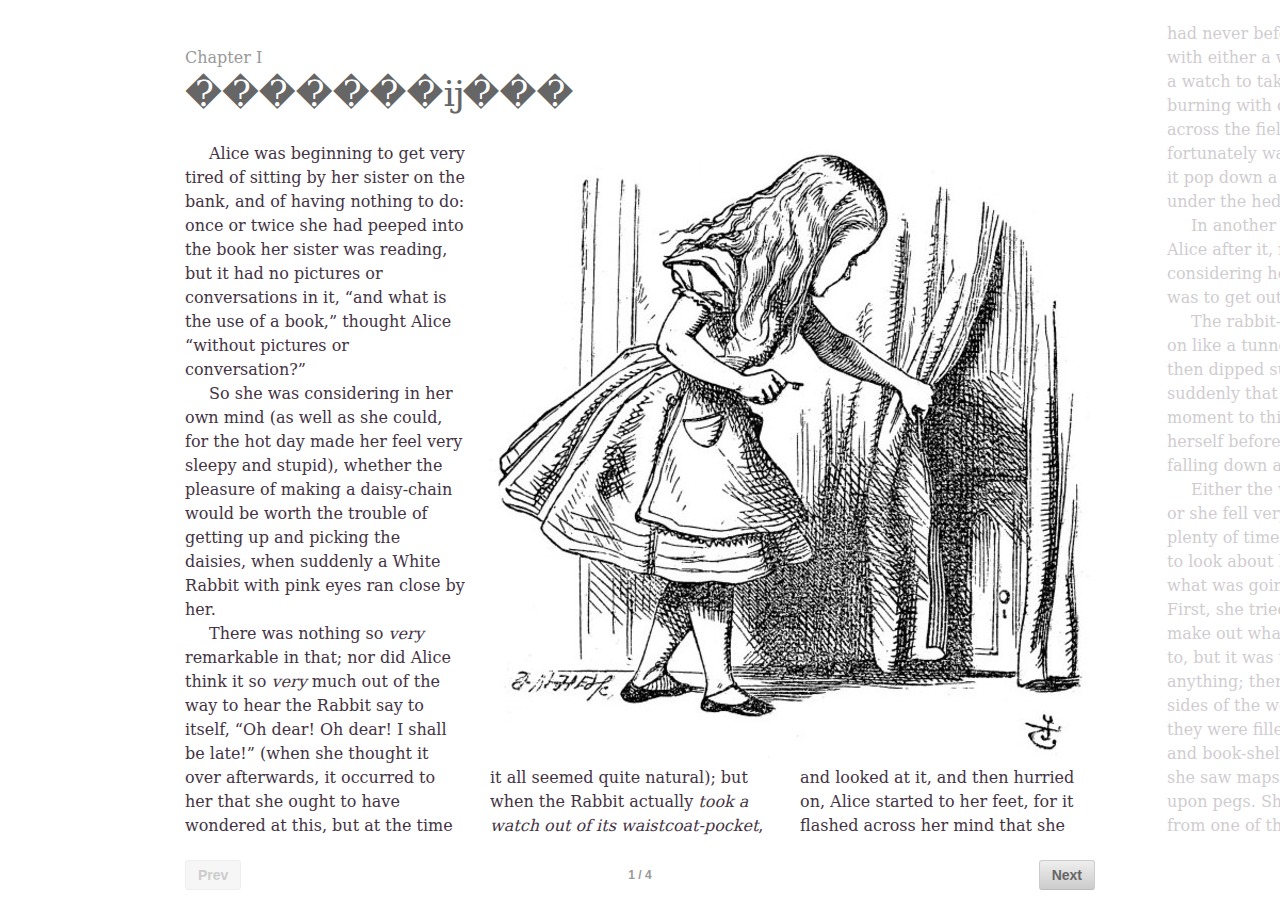
<file: index3.html>
<!doctype html>
<html lang="en" manifest="/zh-CN/cache.manifest?v=49"><head><meta http-equiv="Content-Type" content="text/html; charset=UTF-8">
<html class="no-js no-treesaver">
  <head>
    <meta charset="utf-8">
    <meta name="viewport" content="width=device-width,height=device-height,initial-scale=1,minimum-scale=1,maximum-scale=1" />
    <title>Invisible Cities</title>
    <link rel="stylesheet" href="style.css">
    <link rel="resources" href="resources.html">
    <script src="treesaver-0.10.0.js"></script>
  </head>

  <body>
    <article>
      <figure>
        <h2 data-sizes="title fallback">
          <span class="chapter">Chapter I</span>
          �������ĳ���
        </h2>
      </figure>
      <p>
      Alice was beginning to get very tired of sitting by her sister on the
      bank, and of having nothing to do: once or twice she had peeped into the
      book her sister was reading, but it had no pictures or conversations in
      it, &#8220;and what is the use of a book,&#8221; thought Alice &#8220;without pictures or
      conversation?&#8221;
      </p>
      <p>
      So she was considering in her own mind (as well as she could, for the
      hot day made her feel very sleepy and stupid), whether the pleasure
      of making a daisy-chain would be worth the trouble of getting up and
      picking the daisies, when suddenly a White Rabbit with pink eyes ran
      close by her.
      </p>
      <figure>
        <img data-sizes="single" src="img/01-rabbit-280.jpg"
            width="280" height="429"
            alt="An illustration of a white rabbit Looking at a pocket watch">
      </figure>
      <p>
      There was nothing so <em>very</em> remarkable in that; nor did Alice think it so
      <em>very</em> much out of the way to hear the Rabbit say to itself, &#8220;Oh dear!
      Oh dear! I shall be late!&#8221; (when she thought it over afterwards, it
      occurred to her that she ought to have wondered at this, but at the time
      it all seemed quite natural); but when the Rabbit actually <em>took a watch
      out of its waistcoat-pocket</em>, and looked at it, and then hurried on,
      Alice started to her feet, for it flashed across her mind that she had
      never before seen a rabbit with either a waistcoat-pocket, or a watch
      to take out of it, and burning with curiosity, she ran across the field
      after it, and fortunately was just in time to see it pop down a large
      rabbit-hole under the hedge.
      </p>
      <p>
      In another moment down went Alice after it, never once considering how
      in the world she was to get out again.
      </p>
      <p>
      The rabbit-hole went straight on like a tunnel for some way, and then
      dipped suddenly down, so suddenly that Alice had not a moment to think
      about stopping herself before she found herself falling down a very deep
      well.
      </p>
      <p>
      Either the well was very deep, or she fell very slowly, for she had
      plenty of time as she went down to look about her and to wonder what was
      going to happen next. First, she tried to look down and make out what
      she was coming to, but it was too dark to see anything; then she
      looked at the sides of the well, and noticed that they were filled with
      cupboards and book-shelves; here and there she saw maps and pictures
      hung upon pegs. She took down a jar from one of the shelves as
      she passed; it was labelled &#8220;Orange Marmalade&#8221;, but to her great
      disappointment it was empty: she did not like to drop the jar for fear
      of killing somebody, so managed to put it into one of the cupboards as
      she fell past it.
      </p>
      <p>
      &#8220;Well!&#8221; thought Alice to herself, &#8220;after such a fall as this, I shall
      think nothing of tumbling down stairs! How brave they&#8217;ll all think me at
      home! Why, I wouldn&#8217;t say anything about it, even if I fell off the top
      of the house!&#8221; (Which was very likely true.)
      </p>
      <p>
      Down, down, down. Would the fall <em>never</em> come to an end! &#8220;I wonder how
      many miles I&#8217;ve fallen by this time?&#8221; she said aloud. &#8220;I must be getting
      somewhere near the centre of the earth. Let me see: that would be four
      thousand miles down, I think&mdash;&#8221; (for, you see, Alice had learnt several
      things of this sort in her lessons in the schoolroom, and though this
      was not a <em>very</em> good opportunity for showing off her knowledge, as there
      was no one to listen to her, still it was good practice to say it over)
      &#8220;&mdash;yes, that&#8217;s about the right distance&mdash;but then I wonder what Latitude
      or Longitude I&#8217;ve got to?&#8221; (Alice had no idea what Latitude was, or
      Longitude either, but thought they were nice grand words to say.)
      </p>
      <p>
      Presently she began again. &#8220;I wonder if I shall fall right <em>through</em> the
      earth! How funny it&#8217;ll seem to come out among the people that walk with
      their heads downward! The Antipathies, I think&mdash;&#8221; (she was rather glad
      there WAS no one listening, this time, as it didn&#8217;t sound at all the
      right word) &#8220;&mdash;but I shall have to ask them what the name of the country
      is, you know. Please, Ma&#8217;am, is this New Zealand or Australia?&#8221; (and
      she tried to curtsey as she spoke&mdash;fancy <em>curtseying</em> as you&#8217;re falling
      through the air! Do you think you could manage it?) &#8220;And what an
      ignorant little girl she&#8217;ll think me for asking! No, it&#8217;ll never do to
      ask: perhaps I shall see it written up somewhere.&#8221;
      </p>
      <p>
      Down, down, down. There was nothing else to do, so Alice soon began
      talking again. &#8220;Dinah&#8217;ll miss me very much to-night, I should think!&#8217;
      (Dinah was the cat.) &#8220;I hope they&#8217;ll remember her saucer of milk at
      tea-time. Dinah my dear! I wish you were down here with me! There are no
      mice in the air, I&#8217;m afraid, but you might catch a bat, and that&#8217;s very
      like a mouse, you know. But do cats eat bats, I wonder?&#8221; And here Alice
      began to get rather sleepy, and went on saying to herself, in a dreamy
      sort of way, &#8220;Do cats eat bats? Do cats eat bats?&#8221; and sometimes, &#8220;Do
      bats eat cats?&#8221; for, you see, as she couldn&#8217;t answer either question,
      it didn&#8217;t much matter which way she put it. She felt that she was dozing
      off, and had just begun to dream that she was walking hand in hand with
      Dinah, and saying to her very earnestly, &#8220;Now, Dinah, tell me the truth:
      did you ever eat a bat?&#8221; when suddenly, thump! thump! down she came upon
      a heap of sticks and dry leaves, and the fall was over.
      </p>
      <p>
      Alice was not a bit hurt, and she jumped up on to her feet in a moment:
      she looked up, but it was all dark overhead; before her was another
      long passage, and the White Rabbit was still in sight, hurrying down it.
      There was not a moment to be lost: away went Alice like the wind, and
      was just in time to hear it say, as it turned a corner, &#8220;Oh my ears
      and whiskers, how late it&#8217;s getting!&#8221; She was close behind it when she
      turned the corner, but the Rabbit was no longer to be seen: she found
      herself in a long, low hall, which was lit up by a row of lamps hanging
      from the roof.
      </p>
      <p>
      There were doors all round the hall, but they were all locked; and when
      Alice had been all the way down one side and up the other, trying every
      door, she walked sadly down the middle, wondering how she was ever to
      get out again.
      </p>
      <figure>
        <img data-sizes="single" src="img/02-alice-door-280.jpg"
            width="280" height="288"
            alt="An illustration of Alice looking at a small door behind a curtain">
        <img data-sizes="double" data-src="img/02-alice-door-600.jpg"
            width="600" height="617"
            alt="An illustration of Alice looking at a small door behind a curtain">
      </figure>
      <p>
      Suddenly she came upon a little three-legged table, all made of solid
      glass; there was nothing on it except a tiny golden key, and Alice&#8217;s
      first thought was that it might belong to one of the doors of the hall;
      but, alas! either the locks were too large, or the key was too small,
      but at any rate it would not open any of them. However, on the second
      time round, she came upon a low curtain she had not noticed before, and
      behind it was a little door about fifteen inches high: she tried the
      little golden key in the lock, and to her great delight it fitted!
      </p>
      <p>
      Alice opened the door and found that it led into a small passage, not
      much larger than a rat-hole: she knelt down and looked along the passage
      into the loveliest garden you ever saw. How she longed to get out of
      that dark hall, and wander about among those beds of bright flowers and
      those cool fountains, but she could not even get her head through the
      doorway; &#8220;and even if my head would go through,&#8221; thought poor Alice, &#8220;it
      would be of very little use without my shoulders. Oh, how I wish I could
      shut up like a telescope! I think I could, if I only know how to begin.&#8221;
      For, you see, so many out-of-the-way things had happened lately,
      that Alice had begun to think that very few things indeed were really
      impossible.
      </p>
      <figure>
        <img data-sizes="single" src="img/03-alice-bottle-280.jpg"
            width="280" height="399"
            alt="An illustration of Alice witha small bottle">
      </figure>
      <p>
      There seemed to be no use in waiting by the little door, so she went
      back to the table, half hoping she might find another key on it, or at
      any rate a book of rules for shutting people up like telescopes: this
      time she found a little bottle on it, (&#8220;which certainly was not here
      before,&#8221; said Alice,) and round the neck of the bottle was a paper
      label, with the words &#8220;Drink Me&#8221; beautifully printed on it in large
      letters.
      </p>
      <p>
      It was all very well to say &#8220;Drink me,&#8221; but the wise little Alice was
      not going to do <em>that</em> in a hurry. &#8220;No, I&#8217;ll look first,&#8221; she said, &#8220;and
      see whether it&#8217;s marked "poison" or not&#8221; for she had read several nice
      little histories about children who had got burnt, and eaten up by wild
      beasts and other unpleasant things, all because they <em>would</em> not remember
      the simple rules their friends had taught them: such as, that a red-hot
      poker will burn you if you hold it too long; and that if you cut your
      finger <em>very</em> deeply with a knife, it usually bleeds; and she had never
      forgotten that, if you drink much from a bottle marked &#8220;poison,&#8221; it is
      almost certain to disagree with you, sooner or later.
      </p>
      <p>
      However, this bottle was <em>not</em> marked &#8220;poison,&#8221; so Alice ventured to taste
      it, and finding it very nice, (it had, in fact, a sort of mixed flavour
      of cherry-tart, custard, pine-apple, roast turkey, toffee, and hot
      buttered toast,) she very soon finished it off.
      </p>
      <hr />
      <p>
      &#8220;What a curious feeling!&#8221; said Alice; &#8220;I must be shutting up like a
      telescope.&#8221;
      </p>
      <p>
      And so it was indeed: she was now only ten inches high, and her face
      brightened up at the thought that she was now the right size for going
      through the little door into that lovely garden. First, however, she
      waited for a few minutes to see if she was going to shrink any further:
      she felt a little nervous about this; &#8220;for it might end, you know,&#8221; said
      Alice to herself, &#8220;in my going out altogether, like a candle. I wonder
      what I should be like then?&#8221; And she tried to fancy what the flame of a
      candle is like after the candle is blown out, for she could not remember
      ever having seen such a thing.
      </p>
      <p>
      After a while, finding that nothing more happened, she decided on going
      into the garden at once; but, alas for poor Alice! when she got to the
      door, she found she had forgotten the little golden key, and when she
      went back to the table for it, she found she could not possibly reach
      it: she could see it quite plainly through the glass, and she tried her
      best to climb up one of the legs of the table, but it was too slippery;
      and when she had tired herself out with trying, the poor little thing
      sat down and cried.
      </p>
      <p>
      &#8220;Come, there&#8217;s no use in crying like that!&#8221; said Alice to herself,
      rather sharply; &#8220;I advise you to leave off this minute!&#8221; She generally
      gave herself very good advice, (though she very seldom followed it),
      and sometimes she scolded herself so severely as to bring tears into
      her eyes; and once she remembered trying to box her own ears for having
      cheated herself in a game of croquet she was playing against herself,
      for this curious child was very fond of pretending to be two people.
      &#8220;But it&#8217;s no use now,&#8221; thought poor Alice, &#8220;to pretend to be two people!
      Why, there&#8217;s hardly enough of me left to make <em>one</em> respectable person!&#8221;
      </p>
      <p>
      Soon her eye fell on a little glass box that was lying under the table:
      she opened it, and found in it a very small cake, on which the words
      &#8220;Eat Me&#8221; were beautifully marked in currants. &#8220;Well, I&#8217;ll eat it,&#8221; said
      Alice, &#8220;and if it makes me grow larger, I can reach the key; and if it
      makes me grow smaller, I can creep under the door; so either way I&#8217;ll
      get into the garden, and I don&#8217;t care which happens!&#8221;
      </p>
      <p>
      She ate a little bit, and said anxiously to herself, &#8220;Which way? Which
      way?&#8221;, holding her hand on the top of her head to feel which way it was
      growing, and she was quite surprised to find that she remained the same
      size: to be sure, this generally happens when one eats cake, but Alice
      had got so much into the way of expecting nothing but out-of-the-way
      things to happen, that it seemed quite dull and stupid for life to go on
      in the common way.
      </p>
      <p>
      So she set to work, and very soon finished off the cake.
      </p>
    </article>
  </body>
</html>
</file>
<file: style.css>
﻿.treesaver body {
  /* Hide scrollbars */
  overflow: hidden;
  /* Use full body canvas */
  margin: 0;
  border: 0;
  padding: 0;
}

body {
  font-family: "Georgia", "Serif", Arial, "MS Yahei", "微软雅黑","Heiti","WenQuanYi ZenHei", "文泉驿正黑体","Heiti SC", "黑体-简", "STXihei", "华文细黑", sans-serif;
  font-size: 16px;
  color: #434;
}

h2 {
  font-size: 36px;
  line-height: 48px;
  font-weight: normal;
  margin: 24px 0;
  color: #666;
}

h2 .chapter {
  display: block;
  font-size: 16px;
  line-height: 24px;
  color: #999;
  
}

h3 {
  font-size: 36px;
  line-height: 48px;
  font-weight: normal;
  margin: 24px 0;
  color: #666;
}

h3 .intro {
  display: block;
  font-size: 16px;
  line-height: 24px;
  color: #999;
  
}

p {
  margin: 0;
  text-indent: 24px;
}

hr {
  margin: 24px 0;
  border: none;
  padding: 0;
  height: 24px;
  background: url('img/horizontal-rule.png') 50% 50% no-repeat;
}

.chrome, .viewer, .grid, .column, .container {
  /* Manually position everything */
  position: absolute;
  /* Make sure seams aren't visible */
  overflow: hidden;
  /* Set the base vertical grid */
  line-height: 24px;
}

/* Stretch the viewer to fill the screen */
.viewer {
  top: 0;
  bottom: 40px;
  left: 0;
  right: 0;
}

.grid {
  width: 280px;
  margin: 0 72px;
  opacity: .25;
  min-height: 30px;
}

.cols-2 {
  width: 590px;
}

.cols-3 {
  width: 910px;
}

.column, .container {
  width: 280px;
  top: 15px;
  bottom: 15px;
  left: 0;
}

.col-2 {
  left: 305px;
}

.col-3 {
  left: 615px;
}

.container.cols-2 {
  width: 600px;
}

.container.cols-3 {
  width: 920px;
}

#currentPage {
  opacity: 1;
}

.controls {
  position: absolute;
  bottom: 10px;
  left: 0;
  right: 0;
  height: 30px;
  line-height: 30px;
  font-family: Helvetica, Sans-Serif;
}

.pagenumbers {
  display: block;
  text-align: center;
  color: #999;
  font-size: 12px;
  font-weight: bold;
}

.controls .pagewidth {
  margin: 0 auto;
  position: relative;
}

.controls .next {
  position: absolute;
  right: 0;
  top: 0;
}

.controls .prev {
  position: absolute;
  left: 0;
  top: 0;
}

/* Button styling from ubuwaits' css3-buttons
 * http://github.com/ubuwaits/css3-buttons
 */
button {
  font-family: Helvetica, Sans-Serif;
  font-size: 14px;
  line-height: 20px;
  height: 30px;
  box-sizing: border-box;
  font-weight: bold;
  padding: 4px 12px;
  color: #666;
  background: #eee;
  background: -moz-linear-gradient(0% 100% 90deg, #ccc, #eee);
  background: -webkit-gradient(linear, 0% 0%, 0% 100%, from(#eee), to(#ccc));
  border: 1px solid #ccc;
  border-bottom: 1px solid #bbb;
  border-radius: 3px;
  -webkit-border-radius: 3px;
  -moz-border-radius: 3px;
  margin: 0;
}

button:hover {
  background: #ddd;
  background: -moz-linear-gradient(0% 100% 90deg, #bbb, #ddd);
  background: -webkit-gradient(linear, 0% 0%, 0% 100%, from(#ddd), to(#bbb));
  border: 1px solid #bbb;
  border-bottom: 1px solid #999;
  cursor: pointer;
  text-shadow: 0 1px 0 #ddd;
}

button:active {
  border: 1px solid #aaa;
  border-bottom: 1px solid #888;
  -moz-box-shadow: inset 0 0 5px 2px #aaa, 0 1px 0 0 #eee;
  -webkit-box-shadow: inset 0 0 5px 2px #aaa, 0 1px 0 0 #eee;
  box-shadow: inset 0 0 5px 2px #aaa, 0 1px 0 0 #eee;
}

button:disabled, button:disabled:hover, button:active:disabled {
  color: #ccc;
  background: #f6f6f6;
  border-color: #eee;
  text-shadow: none;
  box-shadow: none;
}
</file>
